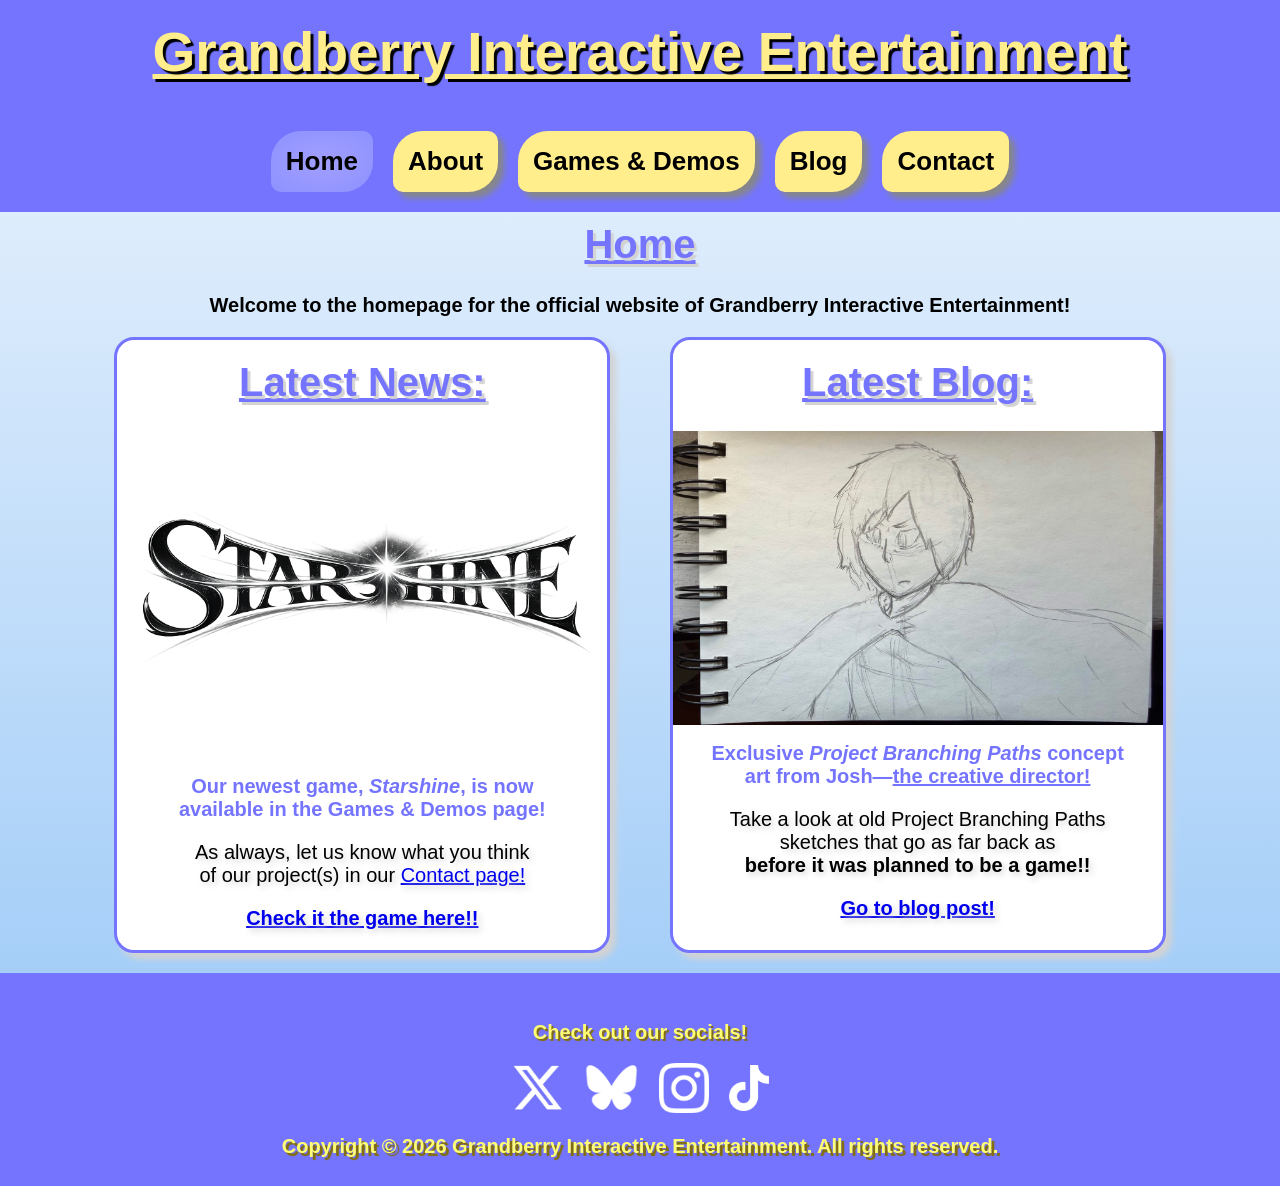
<file: index.html>
<!DOCTYPE html>
<html lang="en">
    <head>
        <meta charset="UTF-8" name="viewport" content="width=device-width, initial-scale=1.0">
        <title>Grandberry Homepage</title>
        <link rel="stylesheet" href="style.css">
    </head>
    <body>
        <header>
            <div class="header-container">
                <h1>Grandberry Interactive Entertainment</h1>
                <nav>
                    <ul>

                        <li class="selected">
                            <a href="index.html">Home</a>
                        </li>

                        <li class="button">
                            <a href="about.html">About</a>
                        </li>

                        <li class="button">
                            <a href="games.html">Games & Demos</a>
                        </li>

                        <li class="button">
                            <a href="blog.html">Blog</a>
                        </li>

                        <li class="button">
                            <a href="contact.html">Contact</a>
                        </li>

                    </ul>
                </nav>
            </div>
        </header>

        <main>
            <h1>Home</h1>
            <p><strong>Welcome to the homepage for the official website of Grandberry Interactive Entertainment!</strong></p>
        </main>

        <div id="container">

            <div class="content">
                <h1>Latest News:</h1>
                <a href="games.html#thirdgame">
                    <img src="images/starshine_logo.png" alt="Logo for our newest game: Starshine.">
                </a>

                <h2>
                    Our newest game, <em>Starshine</em>, is now <br>available in the Games & Demos page!
                </h2>

                <p>
                    As always, let us know what you think<br> of our project(s) in our <a href="contact.html">Contact page!</a>
                </p>

                <p>
                    <a href="games.html#thirdgame"><strong>Check it the game here!!</strong></a>
                </p>
            </div>


            <div class="content">
                <h1>Latest Blog:</h1>
                <a href="blog2.html">
                    <img src="images/IMG_4448.jpg" alt="Rough concept design of Bitz from Branching Paths.">
                </a>

                <h2>
                    Exclusive <strong><em>Project Branching Paths</em></strong> concept<br> art from Josh—<u>the creative director!</u>
                </h2>

                <p>
                    Take a look at old Project Branching Paths <br> 
                    sketches that go as far back as<br>
                    <strong>before it was planned to be a game!!</strong>
                </p>

                <p>
                    <a href="blog2.html"><strong>Go to blog post!</strong></a>
                </p>
            </div>    

        </div>  

        <footer class="site-footer">
            <div class="footer-inner">
                <h2>Check out our socials!</h2>
        
        
                <div class="socials">
                    <img src="images/X_logo_2023_(white).png" alt="A link to our X/Twitter account." width="53">
                    <img src="images/bluesky white.png" alt="A link to our Bluesky account." width="55" height="80">
                    <img src="images/instagram-white-icon.webp" alt="A link to our Instagram account."
                        width="50">
                    <img src="images/new-TikTok-icon-white-png-medium-size.png" alt="A link to our TikTok account." width="40">
                </div>

                <p><strong>Copyright © 2026 Grandberry Interactive Entertainment. All rights reserved.</strong></p>

            </div>
        </footer>

    </body>

</html>
</file>
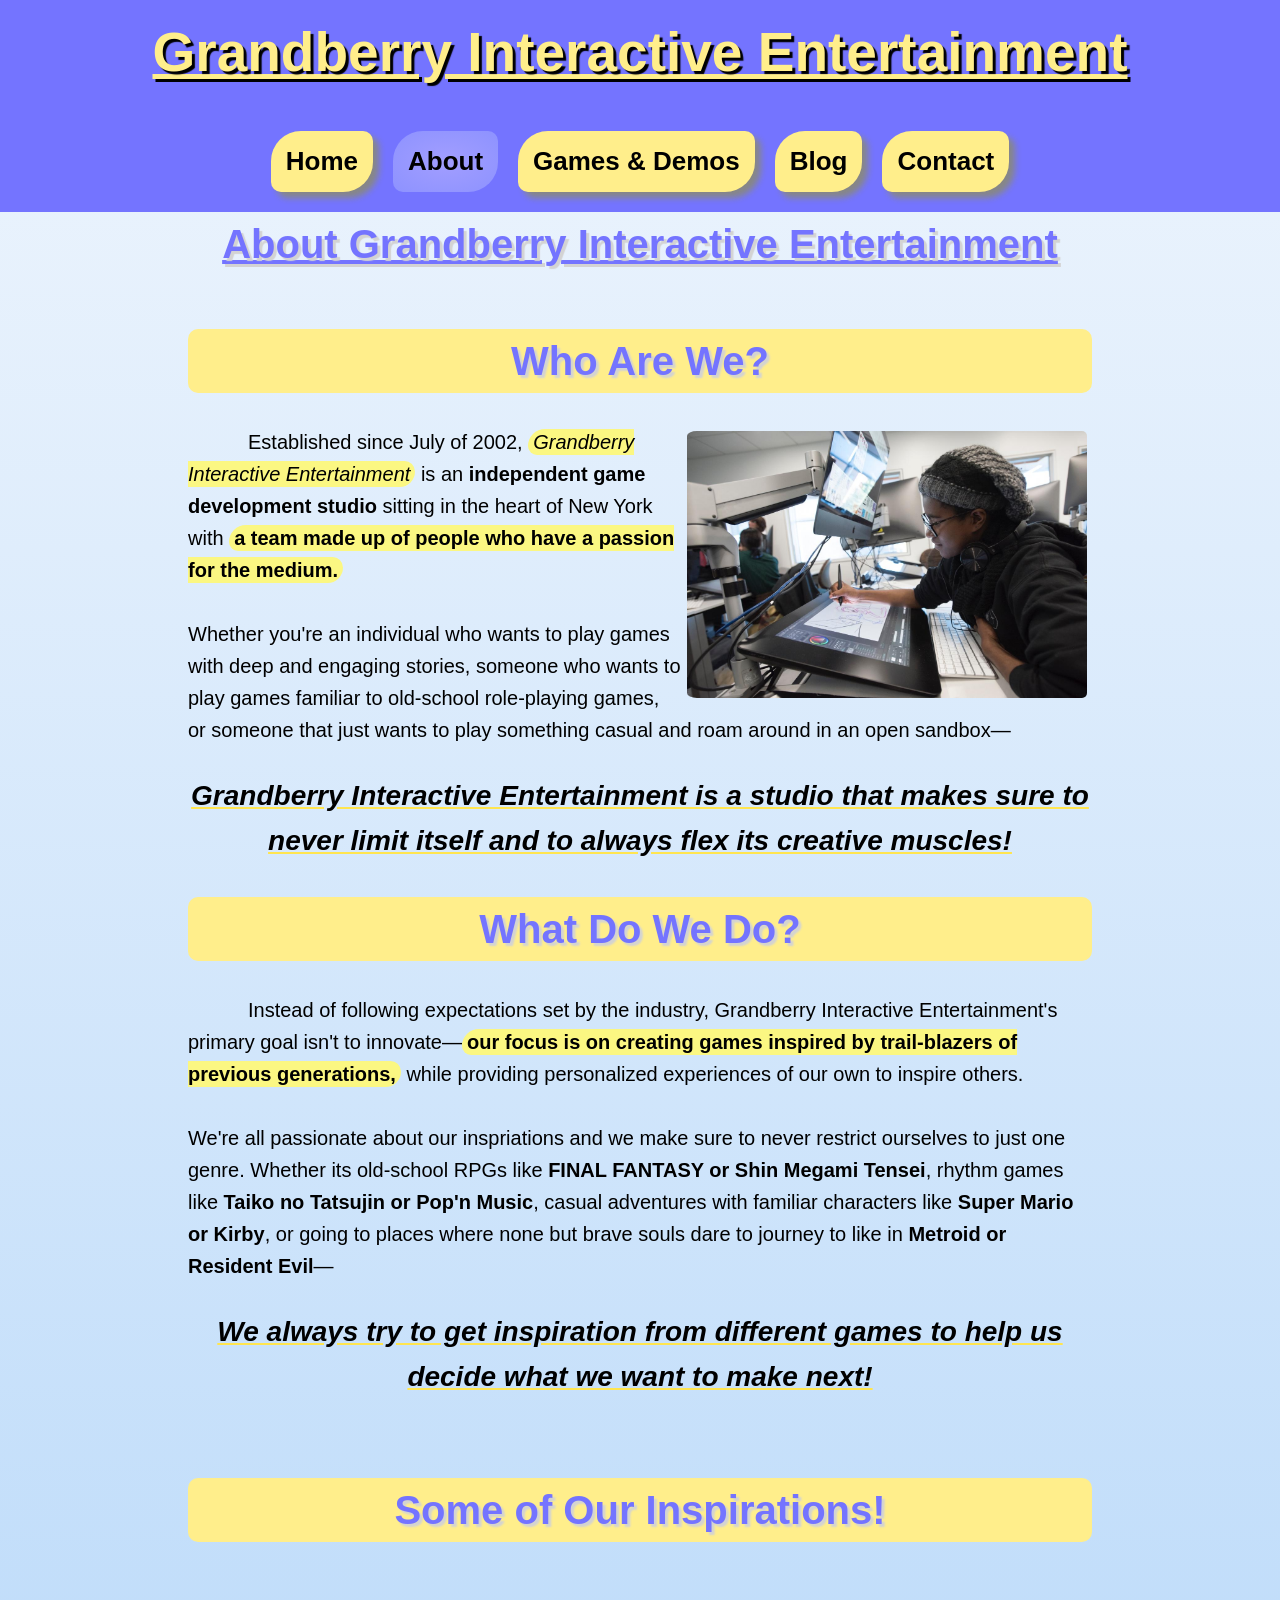
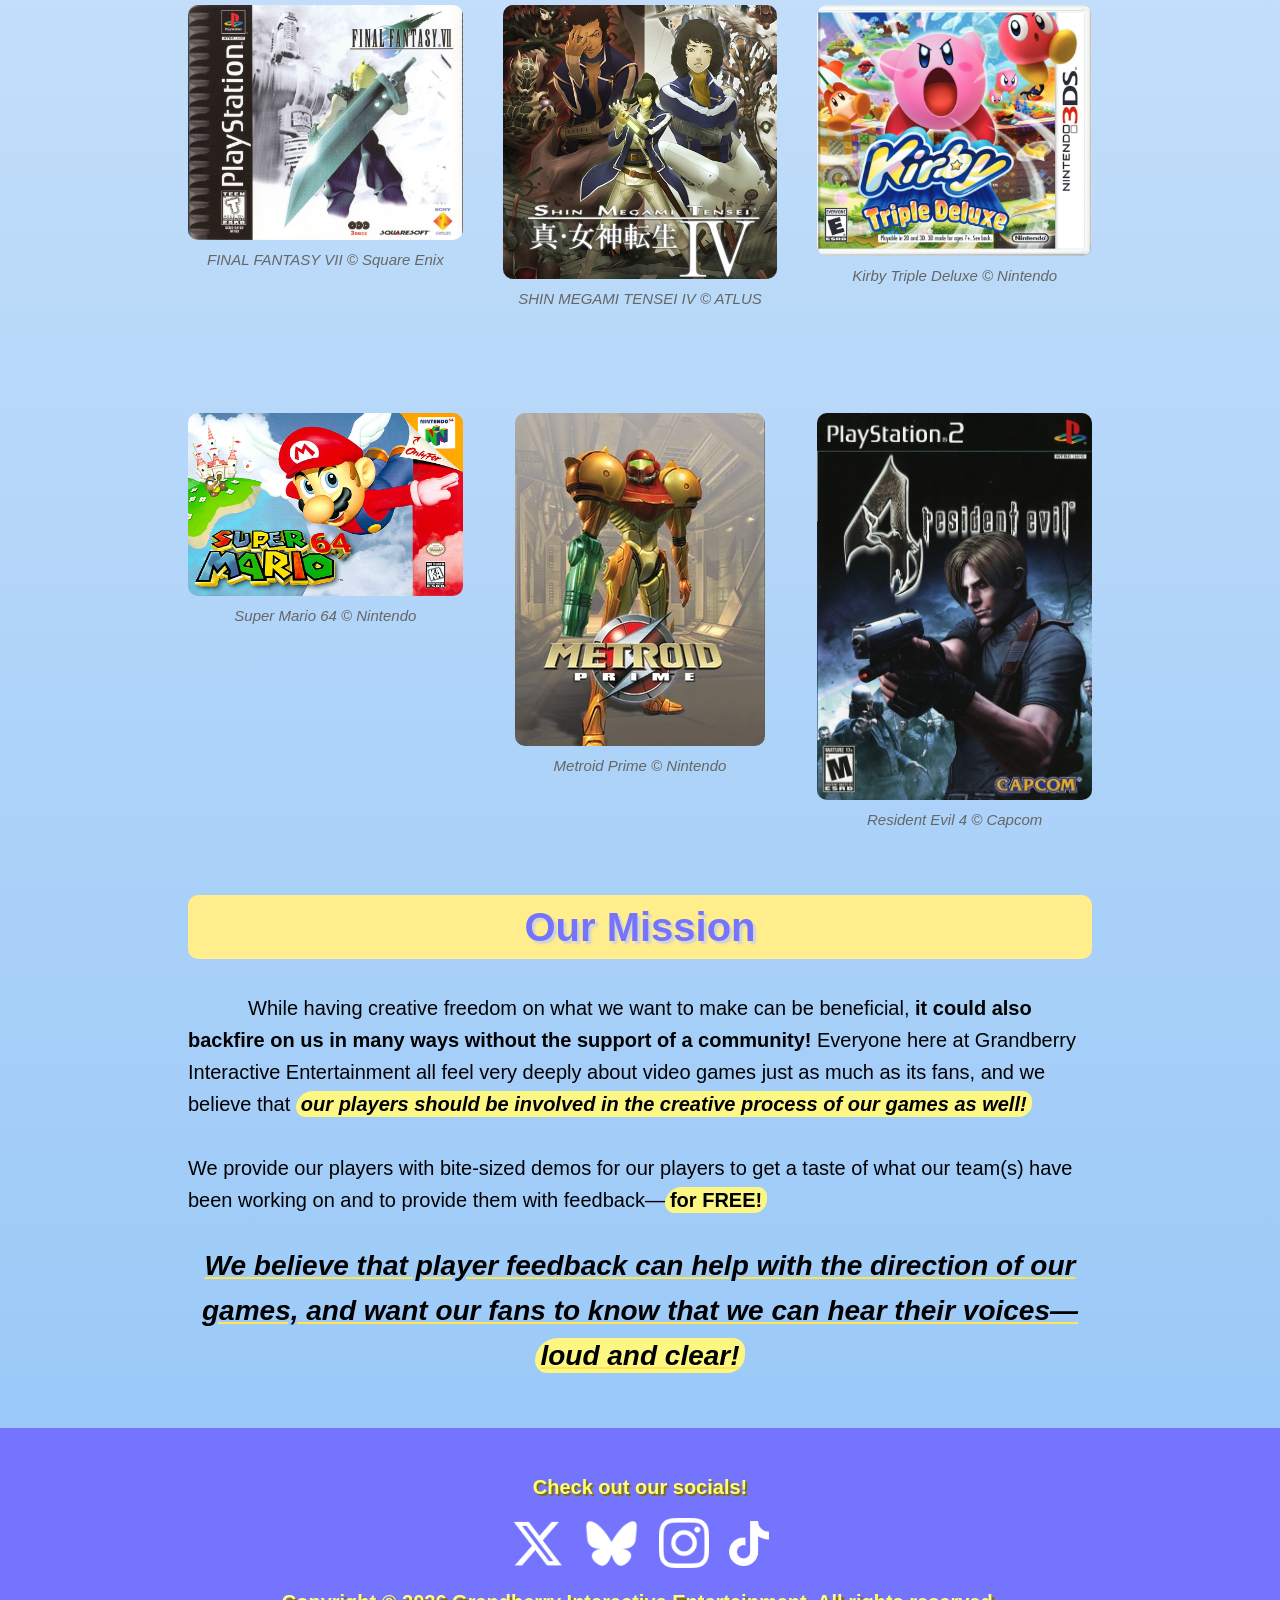
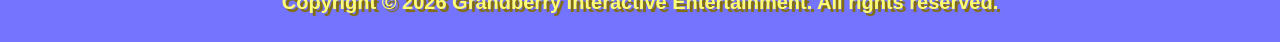
<file: about.html>
<!DOCTYPE html>
<html lang="en">
    <head>
        <meta charset="UTF-8" name="viewport" content="width=device-width, initial-scale=1.0">
        <title>About Grandberry</title>
        <link rel="stylesheet" href="style.css">
        <script src="script.js" defer></script>
    </head>

    <body>

        <header>
            <div class="header-container">

                <h1>
                    Grandberry Interactive Entertainment
                </h1>

                <nav>
                    <ul>

                        <li class="button">
                            <a href="index.html">Home</a>
                        </li>

                        <li class="selected">
                            <a href="about.html">About</a>
                        </li>

                        <li class="button">
                            <a href="games.html">Games & Demos</a>
                        </li>

                        <li class="button">
                            <a href="blog.html">Blog</a>
                        </li>

                        <li class="button">
                            <a href="contact.html">Contact</a>
                        </li>

                    </ul>
                </nav>
            </div>
        </header>

        <main>
            <h1>About Grandberry Interactive Entertainment</h1>
        </main>

        <div id="mission">
            <h2>Who Are We?</h2>

            <img src="images/RIT 1.jpg" alt="One of our artist hard at work!" class="floatright" style="width: 400px;">

            <p id="text-mission">
                Established since July of 2002, <em><mark>Grandberry Interactive Entertainment</mark></em> is an <strong>independent game development studio</strong> sitting in the heart of New York
                with <mark><strong>a team made up of people who have a passion for the medium.</strong></mark>
                <br><br> 
                Whether you're an individual who wants to play games with deep and engaging stories, 
                someone who wants to play games familiar to old-school role-playing games, or someone that just wants to play 
                something casual and roam around in an open sandbox—
            </p>
                
            <p id="last-text-mission">
                <em><strong><u style="text-decoration-color: rgb(255, 229, 79);">Grandberry Interactive Entertainment 
                    is a studio that makes sure to never limit itself and to always flex its creative muscles!</u></strong></em>
                <br>
            </p>

            <h2>What Do We Do?</h2>
            <p id="text-mission"> 
                Instead of following expectations set by the industry, Grandberry Interactive Entertainment's primary goal isn't to 
                innovate—<strong><mark>our focus is on creating games inspired by trail-blazers of previous generations,</mark></strong> while providing 
                personalized experiences of our own to inspire others.<br><br>
                
                We're all passionate about our inspriations and we make sure to never restrict ourselves to just one genre. Whether its old-school RPGs like 
                <strong>FINAL FANTASY or Shin Megami Tensei</strong>, rhythm games like <strong>Taiko no Tatsujin or Pop'n Music</strong>,
                casual adventures with familiar characters like <strong>Super Mario or Kirby</strong>, or going to places where none but brave
                souls dare to journey to like in <strong>Metroid or Resident Evil</strong>—
            </p>
                
            <p id="last-text-mission">
                <em><strong><u style="text-decoration-color: rgb(255, 229, 79);">We always try to get inspiration from different games to help us decide what we want to
                make next!</u></strong></em><br><br>
            </p>

            <h2>Some of Our Inspirations!</h2>

            <div id="mission-grid" style="display: grid;">
                <figure>
                    <img src="images/ff7 box cover.jpg" alt="Box art for the game FINAL FANTASY VII, with the main character clutching his sword while staring up at threatening tower.">  
                    <figcaption>FINAL FANTASY VII © Square Enix</figcaption>
                </figure>
                
                <figure>
                    <img src="images/shin-megami-tensei-iv-button-crop-1643705377089.jpg" alt="Box art for the game SHIN MEGAMI TENSEI IV, with the main character clutching a guanlet he wears on one hand with his other, and two characters standing behind him with backgrounds and poses symbolizing demons and angels.">
                    <figcaption style="padding-bottom: 2px;">SHIN MEGAMI TENSEI IV © ATLUS </figcaption>
                </figure>

                <figure>
                    <img src="images/KTD_Boxart_NA.jpg" alt="Box art for the game Kirby Triple Deluxe, with the main character sucking up enemies from the foreground into the back, with the background featuring different landmarks the player will visit throughout the game.">
                    <figcaption>Kirby Triple Deluxe © Nintendo</figcaption>
                </figure>

                <figure>
                    <img src="images/sm64 box cover.jpg" alt="Box art for the game Super Mario 64, with Mario wearing a cap with wings and flying way above the ground, next to him being a birds-eye view of a castle with a small enemy standing in the middle of the field.">
                    <figcaption>Super Mario 64 © Nintendo</figcaption>
                </figure>
                 
                <figure>
                    <img src="images/MetroidPrimeBoxArt.webp" alt="Box art for the game Metroid Prime, with the main character wearing a suit of armor that provides her a canon gun on her right hand for her to use, staring off with her eyesight just barely above the viewer's vision.">
                    <figcaption>Metroid Prime © Nintendo</figcaption>
                </figure>

                <figure>
                    <img src="images/4480917-resident-evil-4-playstation-2-front-cover.jpg" alt="Box art for the game Resident Evil 4, with the main character facing to the left of the viewer while holding a laser-pointed gun off into that direction as zombies surround him from behind.">
                    <figcaption>Resident Evil 4 © Capcom</figcaption>
                </figure>
                
            </div>
            

            <h2>Our Mission</h2>
            <p id="text-mission">

                While having creative freedom on what we want to make can be beneficial, <strong>it could also backfire on us in many ways without the support of a community!</strong>
                Everyone here at Grandberry Interactive Entertainment all feel very deeply about video games just as much as its 
                fans, </strong>and we believe that <mark><em><strong>our players should be involved in the creative process of our games as well!</strong></em></mark>
                <br><br>

                We provide our players with bite-sized demos for our players to get a taste of what our team(s) have been working on and to provide them with 
                feedback—<mark><strong>for FREE!</strong></mark>
            </p>

            <p id="last-text-mission">
                <em><strong><u style="text-decoration-color: rgb(255, 229, 79);">We believe that player feedback can help with the direction of our games, and want our fans to know that we can hear their 
                voices—<mark>loud and clear!</mark></u></strong></em>
            </p>

        </div>

        <footer class="site-footer">
            <div class="footer-inner">
                <h2>Check out our socials!</h2>
        
        
                <div class="socials">
                    <img src="images/X_logo_2023_(white).png" alt="A link to our X/Twitter account." width="53">
                    <img src="images/bluesky white.png" alt="A link to our Bluesky account." width="55" height="80">
                    <img src="images/instagram-white-icon.webp" alt="A link to our Instagram account."
                        width="50">
                    <img src="images/new-TikTok-icon-white-png-medium-size.png" alt="A link to our TikTok account." width="40">
                </div>

                <p><strong>Copyright © 2026 Grandberry Interactive Entertainment. All rights reserved.</strong></p>
            </div>
        </footer>

    </body>
</html>
</file>
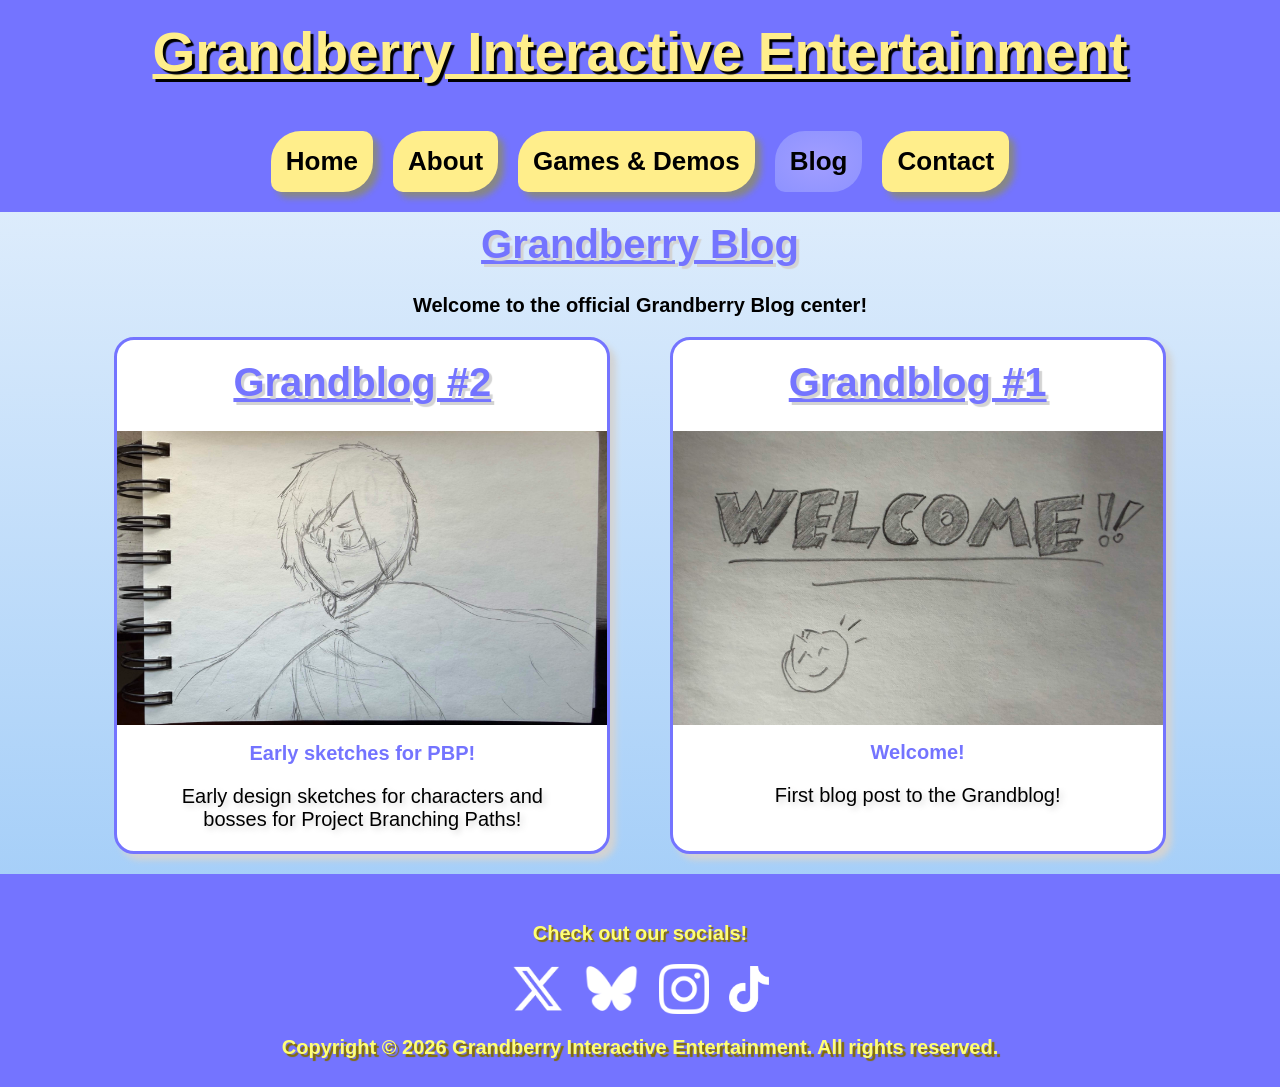
<file: blog.html>
<!DOCTYPE html>
<html lang="en">
    <head>
        <meta charset="UTF-8" name="viewport" content="width=device-width, initial-scale=1.0">
        <title>Grandblog Portal</title>
        <link rel="stylesheet" href="style.css">
    </head>

    <body>

        <header>
            <div class="header-container">
                <h1>Grandberry Interactive Entertainment</h1>
                <nav>
                    <ul>

                        <li class="button">
                            <a href="index.html">Home</a>
                        </li>

                        <li class="button">
                            <a href="about.html">About</a>
                        </li>

                        <li class="button">
                            <a href="games.html">Games & Demos</a>
                        </li>

                        <li class="selected">
                            <a href="blog.html">Blog</a>
                        </li>

                        <li class="button">
                            <a href="contact.html">Contact</a>
                        </li>

                    </ul>
                </nav>
            </div>
        </header>

        <main>
            <h1>Grandberry Blog</h1>

            <p>
                <strong>Welcome to the official Grandberry Blog center!</strong>
            </p>

        </main> 

        <div id="container">

            <div class="content">
                <h1>Grandblog #2</h1>
                <a href="blog2.html">
                    <img src="images/IMG_4448.jpg" alt="Early sketch design of Bitz from Project Branching Paths">
                </a>

                <h2>Early sketches for PBP!</h2>

                <p>
                    Early design sketches for characters and <br> bosses for Project Branching Paths!
                </p>
            </div>

            <div class="content">
                <h1>Grandblog #1</h1>
                <a href="blog1.html">
                    <img src="images/welcome_blog.jpg" alt="A large WELCOME with our mascot, Berry, sitting right below it.">
                </a>
                
                <h2>Welcome!</h2>

                <p>
                    First blog post to the Grandblog!
                </p>

            </div>

        </div>

        <footer class="site-footer">
            <div class="footer-inner">
                <h2>Check out our socials!</h2>
        
        
                <div class="socials">
                    <img src="images/X_logo_2023_(white).png" alt="A link to our X/Twitter account." width="53">
                    <img src="images/bluesky white.png" alt="A link to our Bluesky account." width="55" height="80">
                    <img src="images/instagram-white-icon.webp" alt="A link to our Instagram account."
                        width="50">
                    <img src="images/new-TikTok-icon-white-png-medium-size.png" alt="A link to our TikTok account." width="40">
                </div>

                <p><strong>Copyright © 2026 Grandberry Interactive Entertainment. All rights reserved.</strong></p>

            </div>
        </footer>

    </body>
</html>
</file>
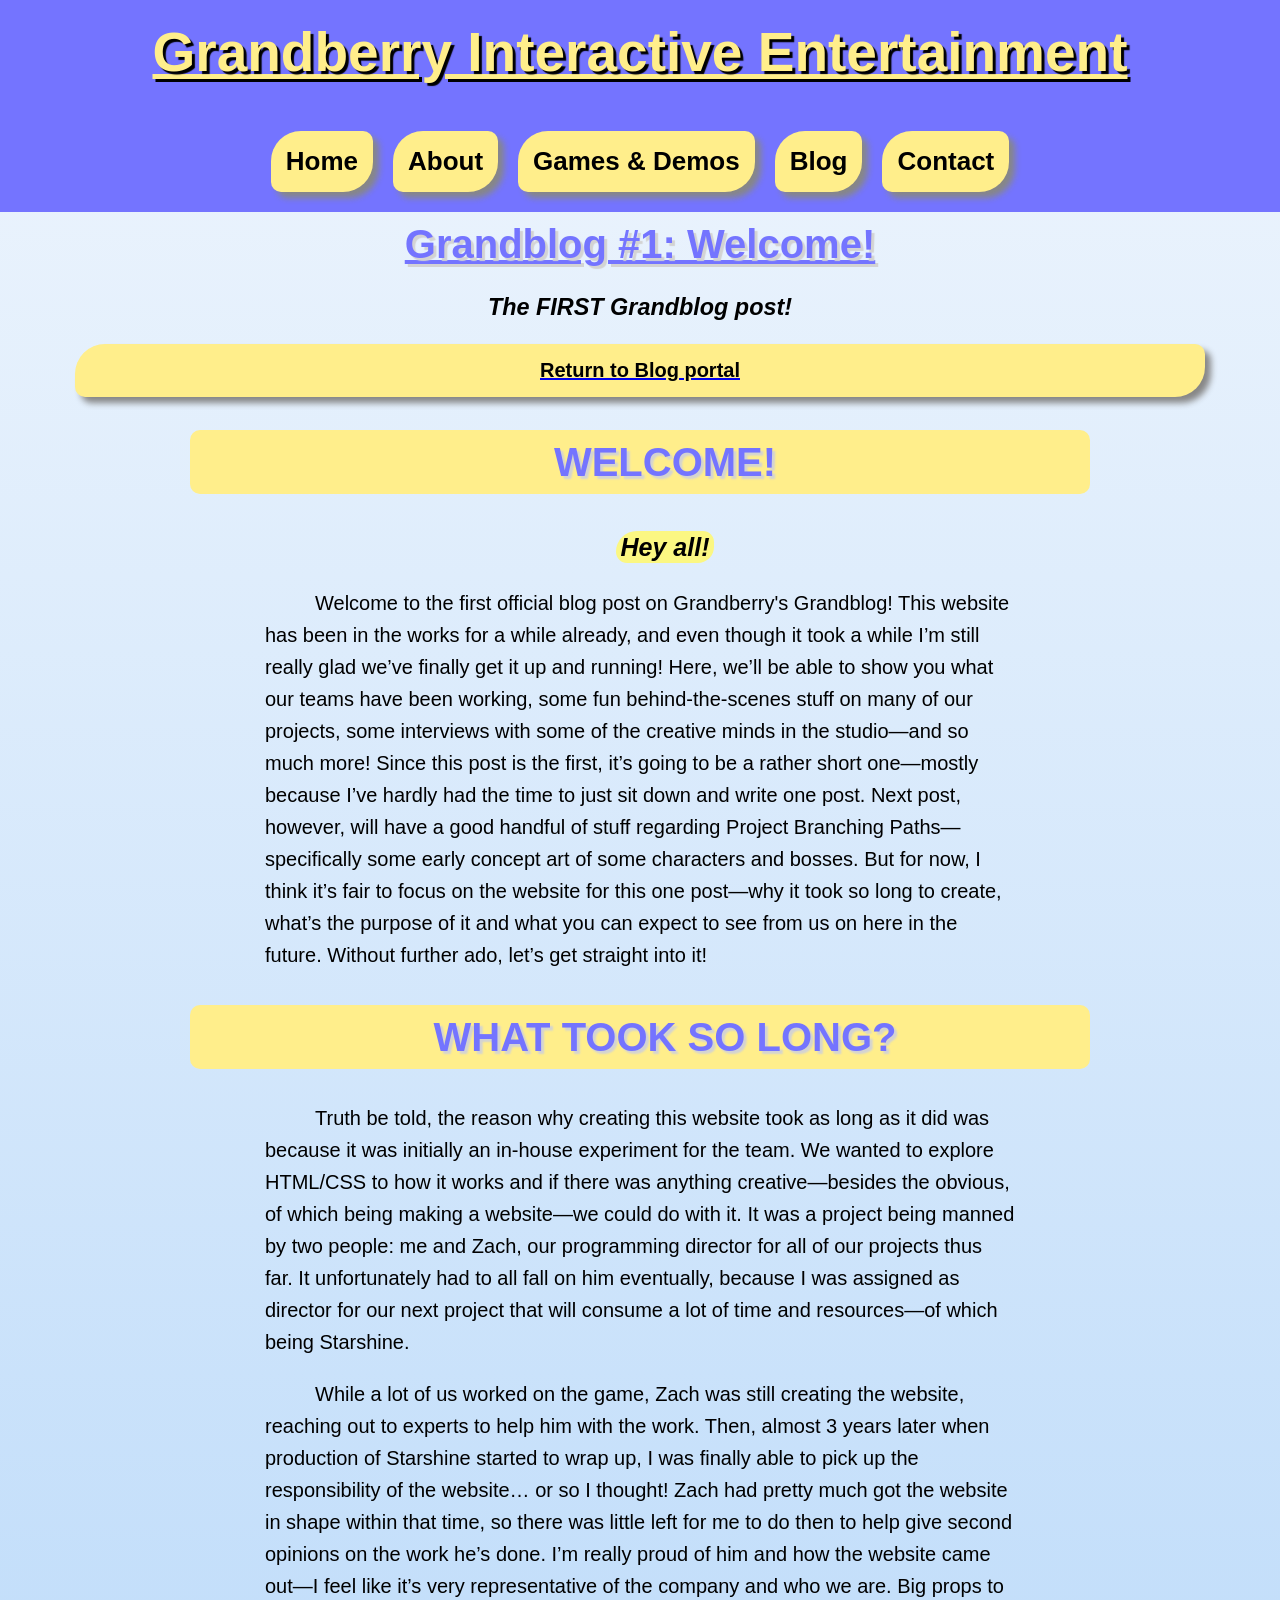
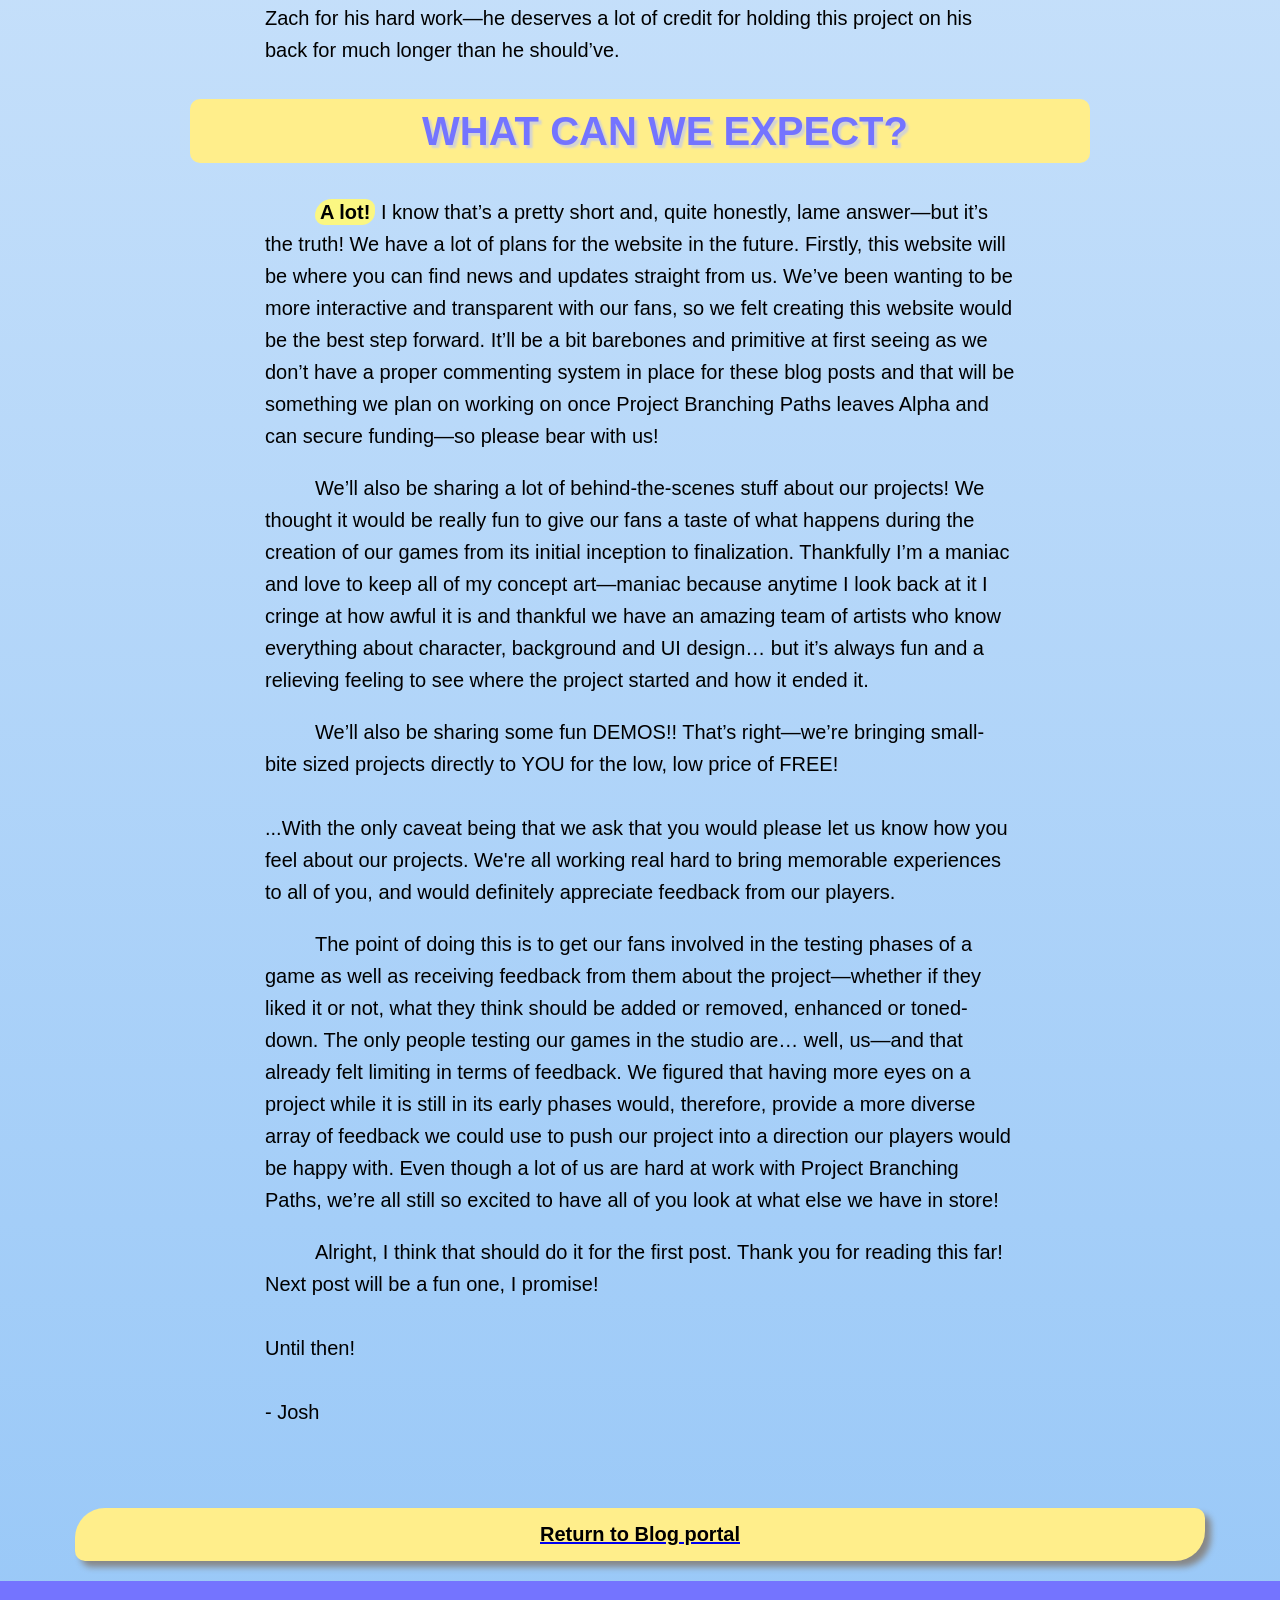
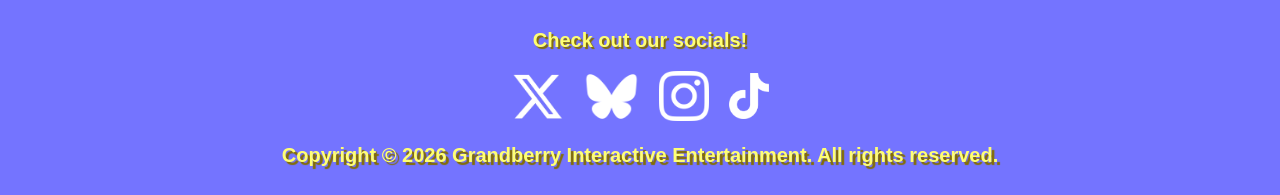
<file: blog1.html>
<!DOCTYPE html>
<html lang="en">
     <head>
        <meta charset="UTF-8" name="viewport" content="width=device-width, initial-scale=1.0">
        <title>Grandblog #1</title>
        <link rel="stylesheet" href="style.css">
    </head>

    <body>
        <header>
            <div class="header-container">
                <h1>Grandberry Interactive Entertainment</h1>
                <nav>
                    <ul>

                        <li class="button">
                            <a href="index.html">Home</a>
                        </li>

                        <li class="button">
                            <a href="about.html">About</a>
                        </li>

                        <li class="button">
                            <a href="games.html">Games & Demos</a>
                        </li>

                        <li class="button">
                            <a href="blog.html">Blog</a>
                        </li>

                        <li class="button">
                            <a href="contact.html">Contact</a>
                        </li>

                    </ul>
                </nav>
            </div>
        </header>

        <main>
            <h1>Grandblog #1: Welcome!</h1>
            <h3><strong><em>The FIRST Grandblog post!</em></strong></h3>
            <a href="blog.html">
                <p id="blog-portal">Return to Blog portal</p>
            </a>
        </main>

        <article id="blogpost">
            <h2>WELCOME!</h2>
            <p style="text-align: center; font-size: 25px;">
                <mark><strong><em>Hey all!</em></strong></mark>
            </p>

            <p>
                Welcome to the first official blog post on Grandberry's Grandblog! This website has been in the works for a while already, 
                and even though it took a while I’m still really glad we’ve finally get it up and running! Here, we’ll be able to show you what our 
                teams have been working, some fun behind-the-scenes stuff on many of our projects, some interviews with some of the creative minds 
                in the studio—and so much more! Since this post is the first, it’s going to be a rather short one—mostly because I’ve hardly had the 
                time to just sit down and write one post. Next post, however, will have a good handful of stuff regarding Project Branching 
                Paths—specifically some early concept art of some characters and bosses. But for now, I think it’s fair to focus on the website for 
                this one post—why it took so long to create, what’s the purpose of it and what you can expect to see from us on here in the future. 
                Without further ado, let’s get straight into it!
            </p>

            <h2>WHAT TOOK SO LONG?</h2>
            <p>
                Truth be told, the reason why creating this website took as long as it did was because it was initially an in-house experiment 
                for the team. We wanted to explore HTML/CSS to how it works and if there was anything creative—besides the obvious, of which 
                being making a website—we could do with it. It was a project being manned by two people: me and Zach, our programming director 
                for all of our projects thus far. It unfortunately had to all fall on him eventually, because I was assigned as director for our
                 next project that will consume a lot of time and resources—of which being Starshine. 
            </p>
            
            <p>
                While a lot of us worked on the game, Zach was still creating the website, reaching out to experts to help him with the work. 
                Then, almost 3 years later when production of Starshine started to wrap up, I was finally able to pick up the responsibility of 
                the website… or so I thought! Zach had pretty much got the website in shape within that time, so there was little left for me 
                to do then to help give second opinions on the work he’s done. I’m really proud of him and how the website came out—I feel like 
                it’s very representative of the company and who we are. Big props to Zach for his hard work—he deserves a lot of credit for 
                holding this project on his back for much longer than he should’ve. 
            </p>

            <h2>WHAT CAN WE EXPECT?</h2>

            <p>
                <mark><strong><em></em>A lot!</strong></mark> I know that’s a pretty short and, quite honestly, lame answer—but it’s the truth! 
                We have a lot of plans for the website in the future. Firstly, this website will be where you can find news and updates straight 
                from us. We’ve been wanting to be more interactive and transparent with our fans, so we felt creating this website would be the 
                best step forward. It’ll be a bit barebones and primitive at first seeing as we don’t have a proper commenting system in place 
                for these blog posts and that will be something we plan on working on once Project Branching Paths leaves Alpha and can secure 
                funding—so please bear with us! 
            </p>

            <p>
                We’ll also be sharing a lot of behind-the-scenes stuff about our projects! We thought it would be really fun to give our fans a 
                taste of what happens during the creation of our games from its initial inception to finalization. Thankfully I’m a maniac and 
                love to keep all of my concept art—maniac because anytime I look back at it I cringe at how awful it is and thankful we have an
                 amazing team of artists who know everything about character, background and UI design… but it’s always fun and a relieving 
                 feeling to see where the project started and how it ended it.
            </p>

            <p>
                We’ll also be sharing some fun DEMOS!! That’s right—we’re bringing small-bite sized projects directly to YOU for the low, 
                low price of FREE!
                <br><br>
                ...With the only caveat being that we ask that you would please let us know how you feel about our projects. We're all working
                real hard to bring memorable experiences to all of you, and would definitely appreciate feedback from our players.
            </p>

            <p>
                The point of doing this is to get our fans involved in the testing phases of a game as well as receiving feedback from them 
                about the project—whether if they liked it or not, what they think should be added or removed, enhanced or toned-down. The only 
                people testing our games in the studio are… well, us—and that already felt limiting in terms of feedback. We figured that having
                 more eyes on a project while it is still in its early phases would, therefore, provide a more diverse array of feedback we 
                 could use to push our project into a direction our players would be happy with. Even though a lot of us are hard at work with 
                 Project Branching Paths, we’re all still so excited to have all of you look at what else we have in store! 
            </p>

            <p>
                Alright, I think that should do it for the first post. Thank you for reading this far! Next post will be a fun one, I promise!
                <br><br>
                Until then!
                <br><br>
                - Josh
            </p>

        </article>

        <a href="blog.html">
            <p id="blog-portal">Return to Blog portal</p>
        </a>


        <footer class="site-footer">
            <div class="footer-inner">
                <h2>Check out our socials!</h2>
        
        
                <div class="socials">
                    <img src="images/X_logo_2023_(white).png" alt="A link to our X/Twitter account." width="53">
                    <img src="images/bluesky white.png" alt="A link to our Bluesky account." width="55" height="80">
                    <img src="images/instagram-white-icon.webp" alt="A link to our Instagram account."
                        width="50">
                    <img src="images/new-TikTok-icon-white-png-medium-size.png" alt="A link to our TikTok account." width="40">
                </div>

                <p><strong>Copyright © 2026 Grandberry Interactive Entertainment. All rights reserved.</strong></p>

            </div>
        </footer>
    </body>

</html>
</file>
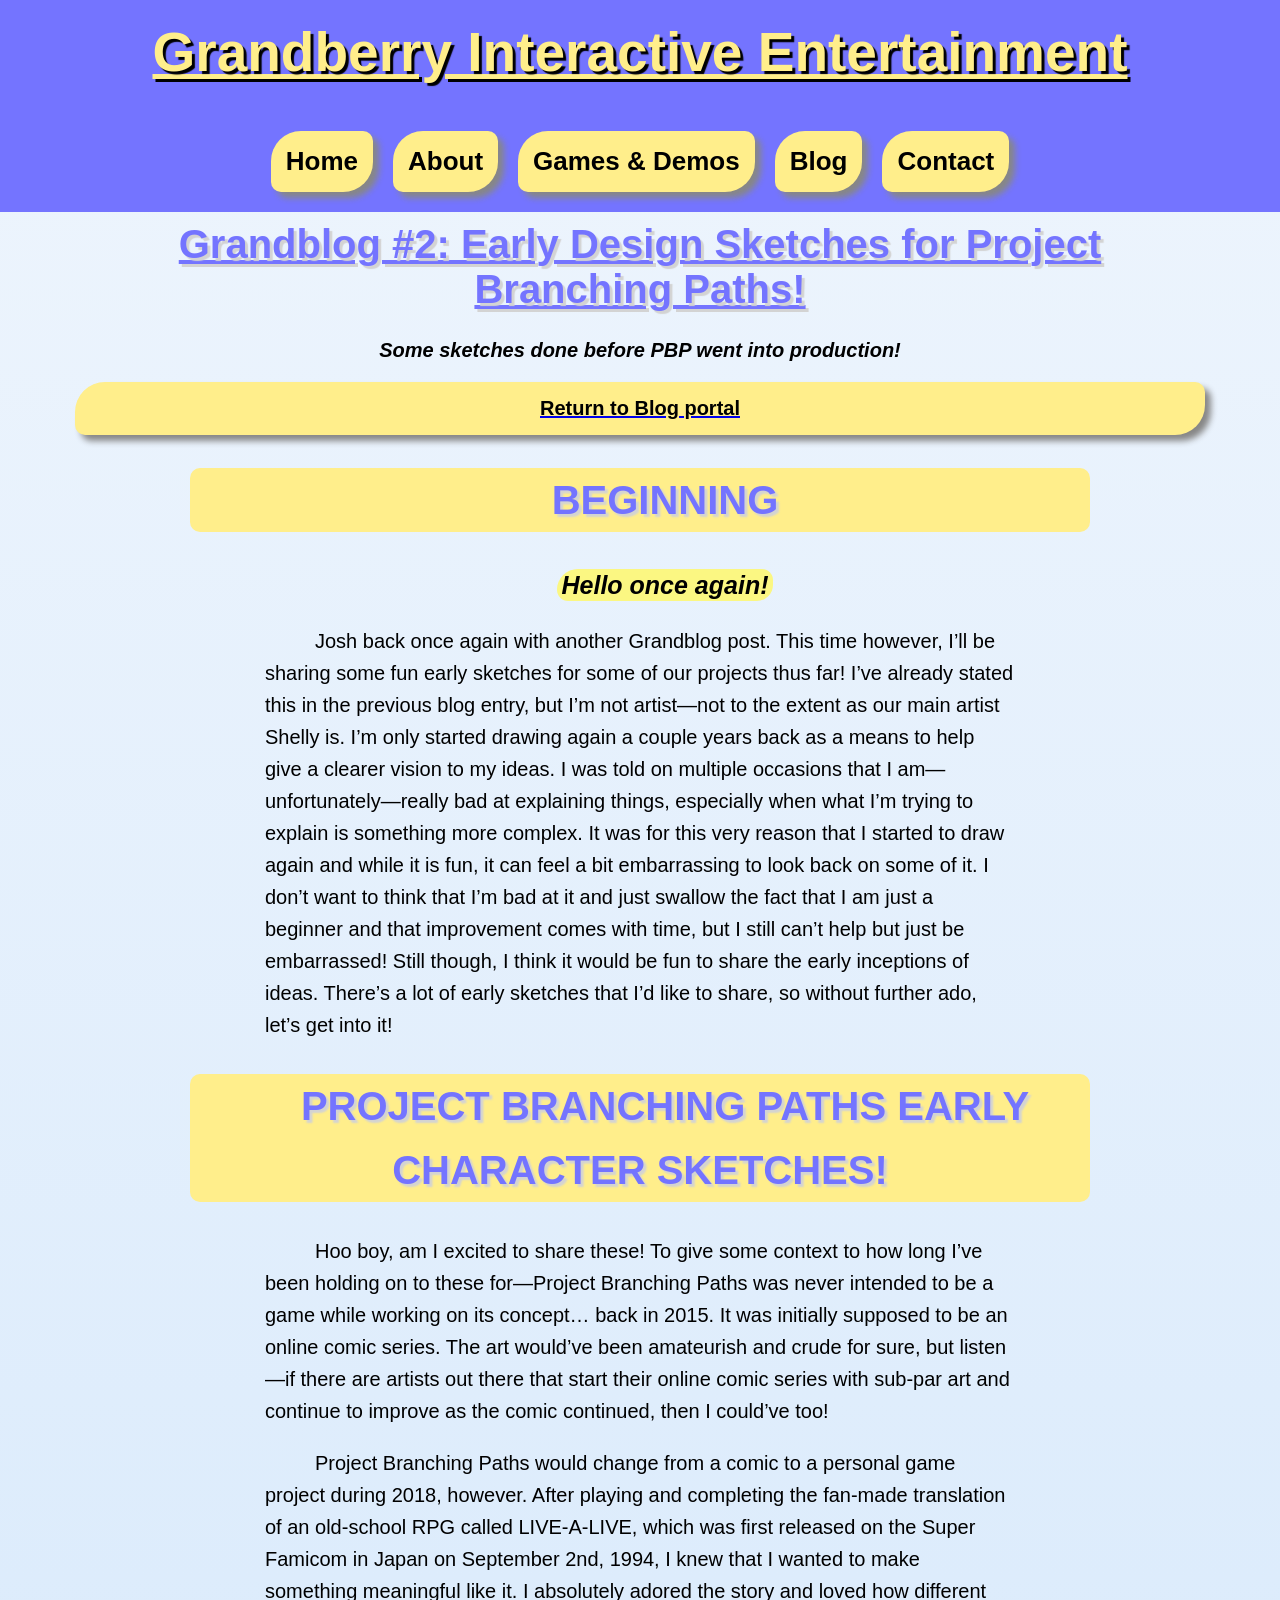
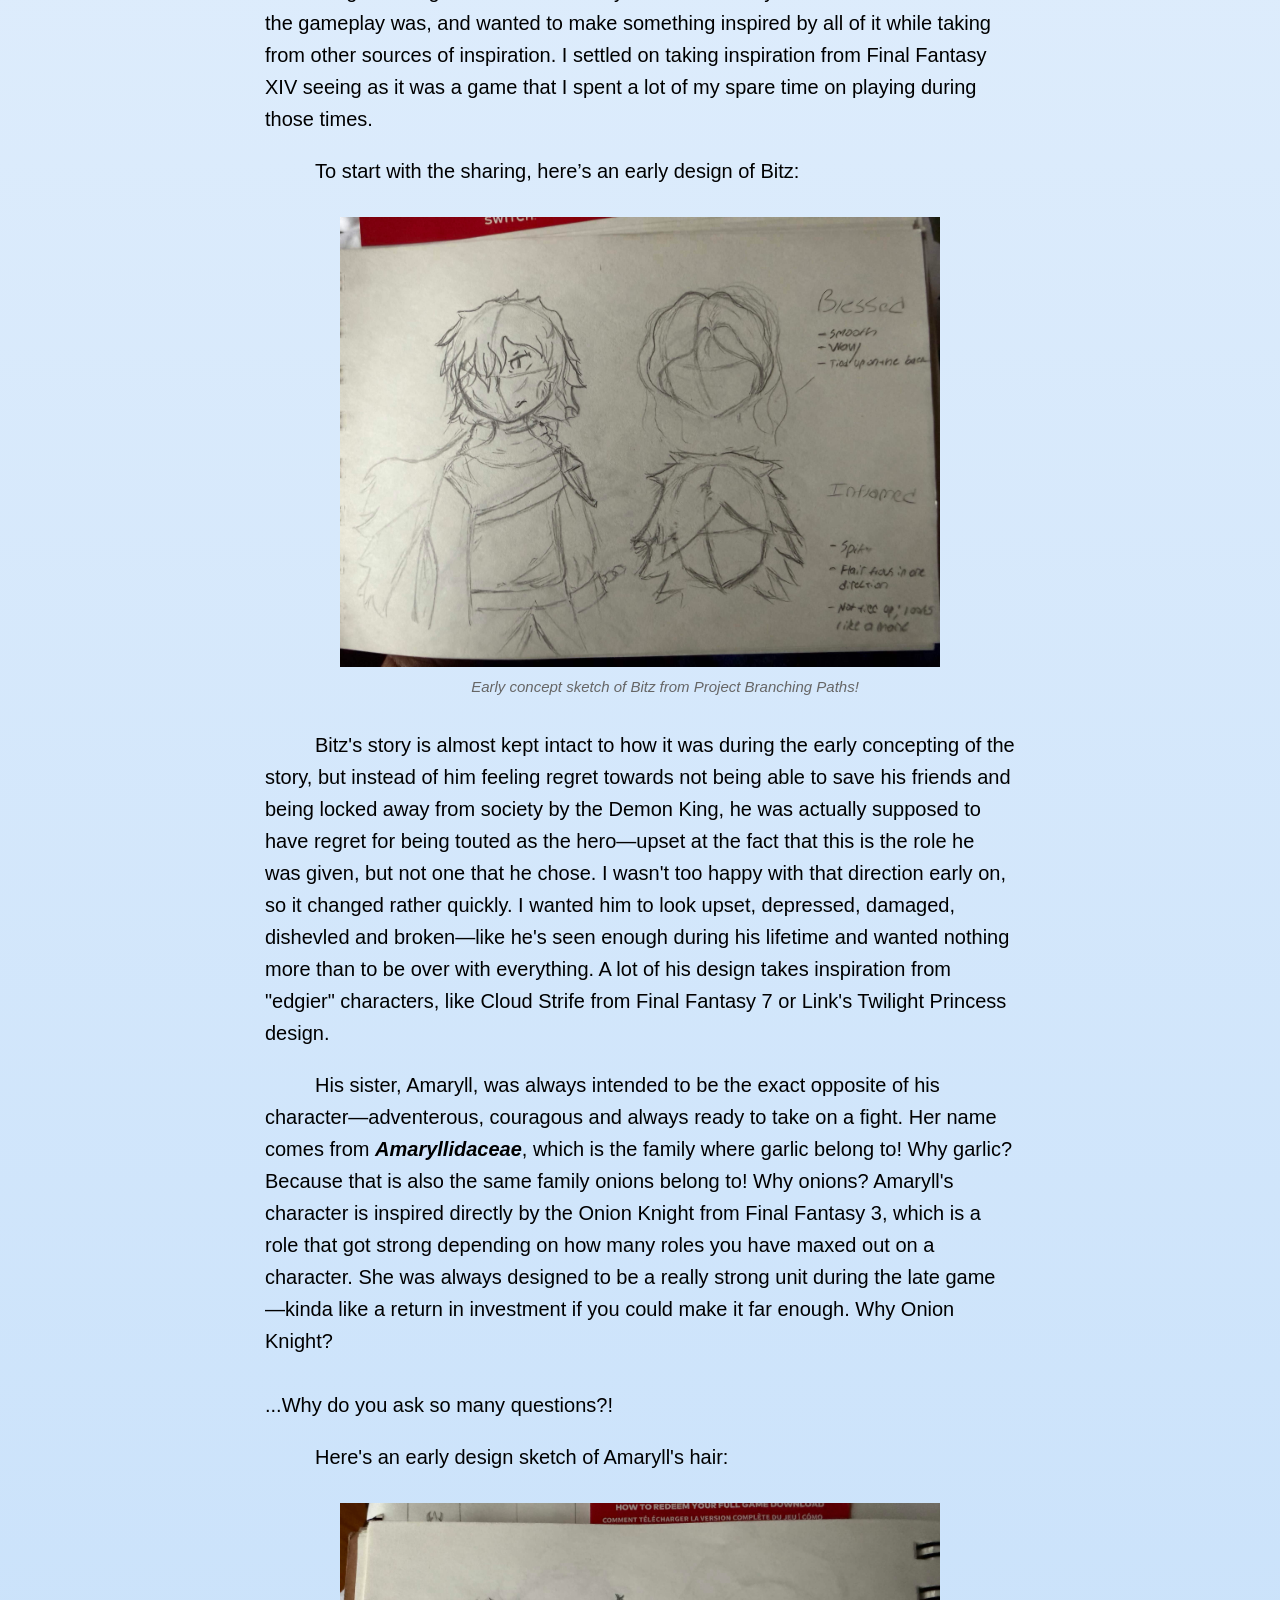
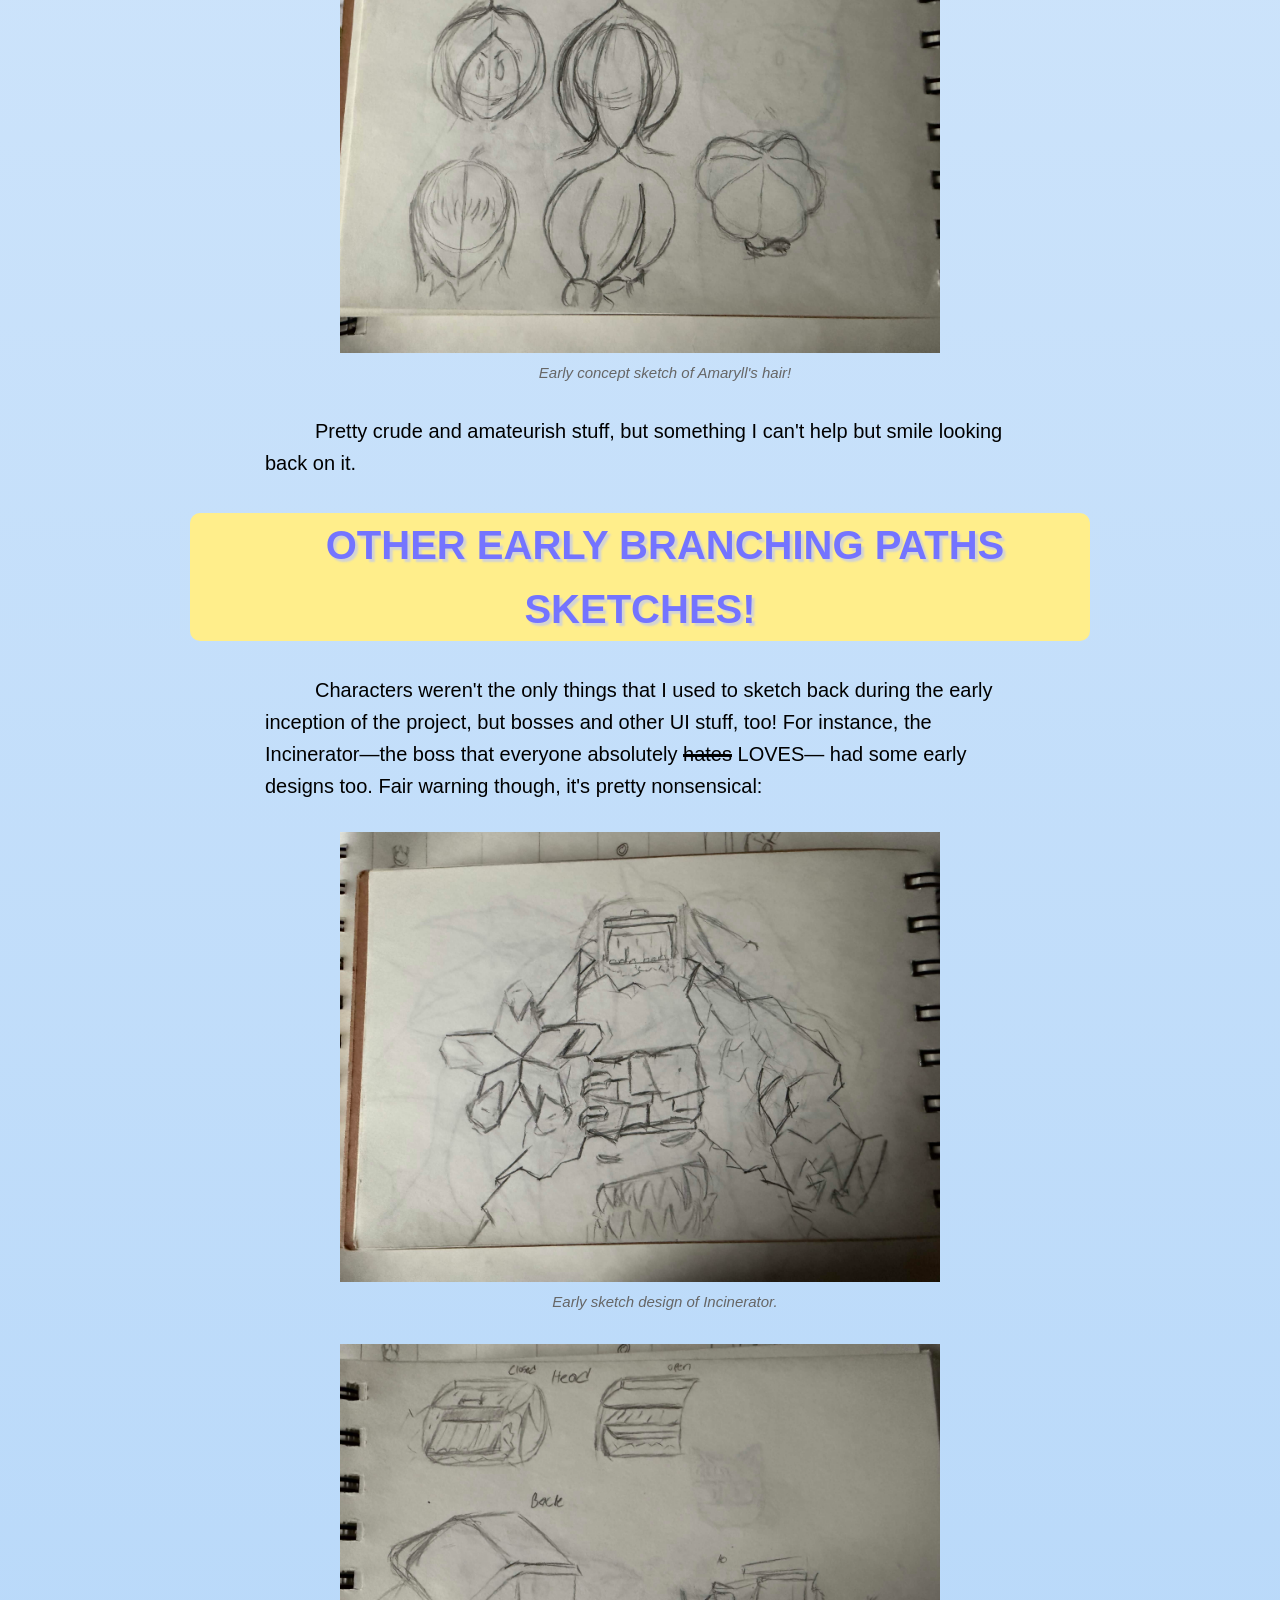
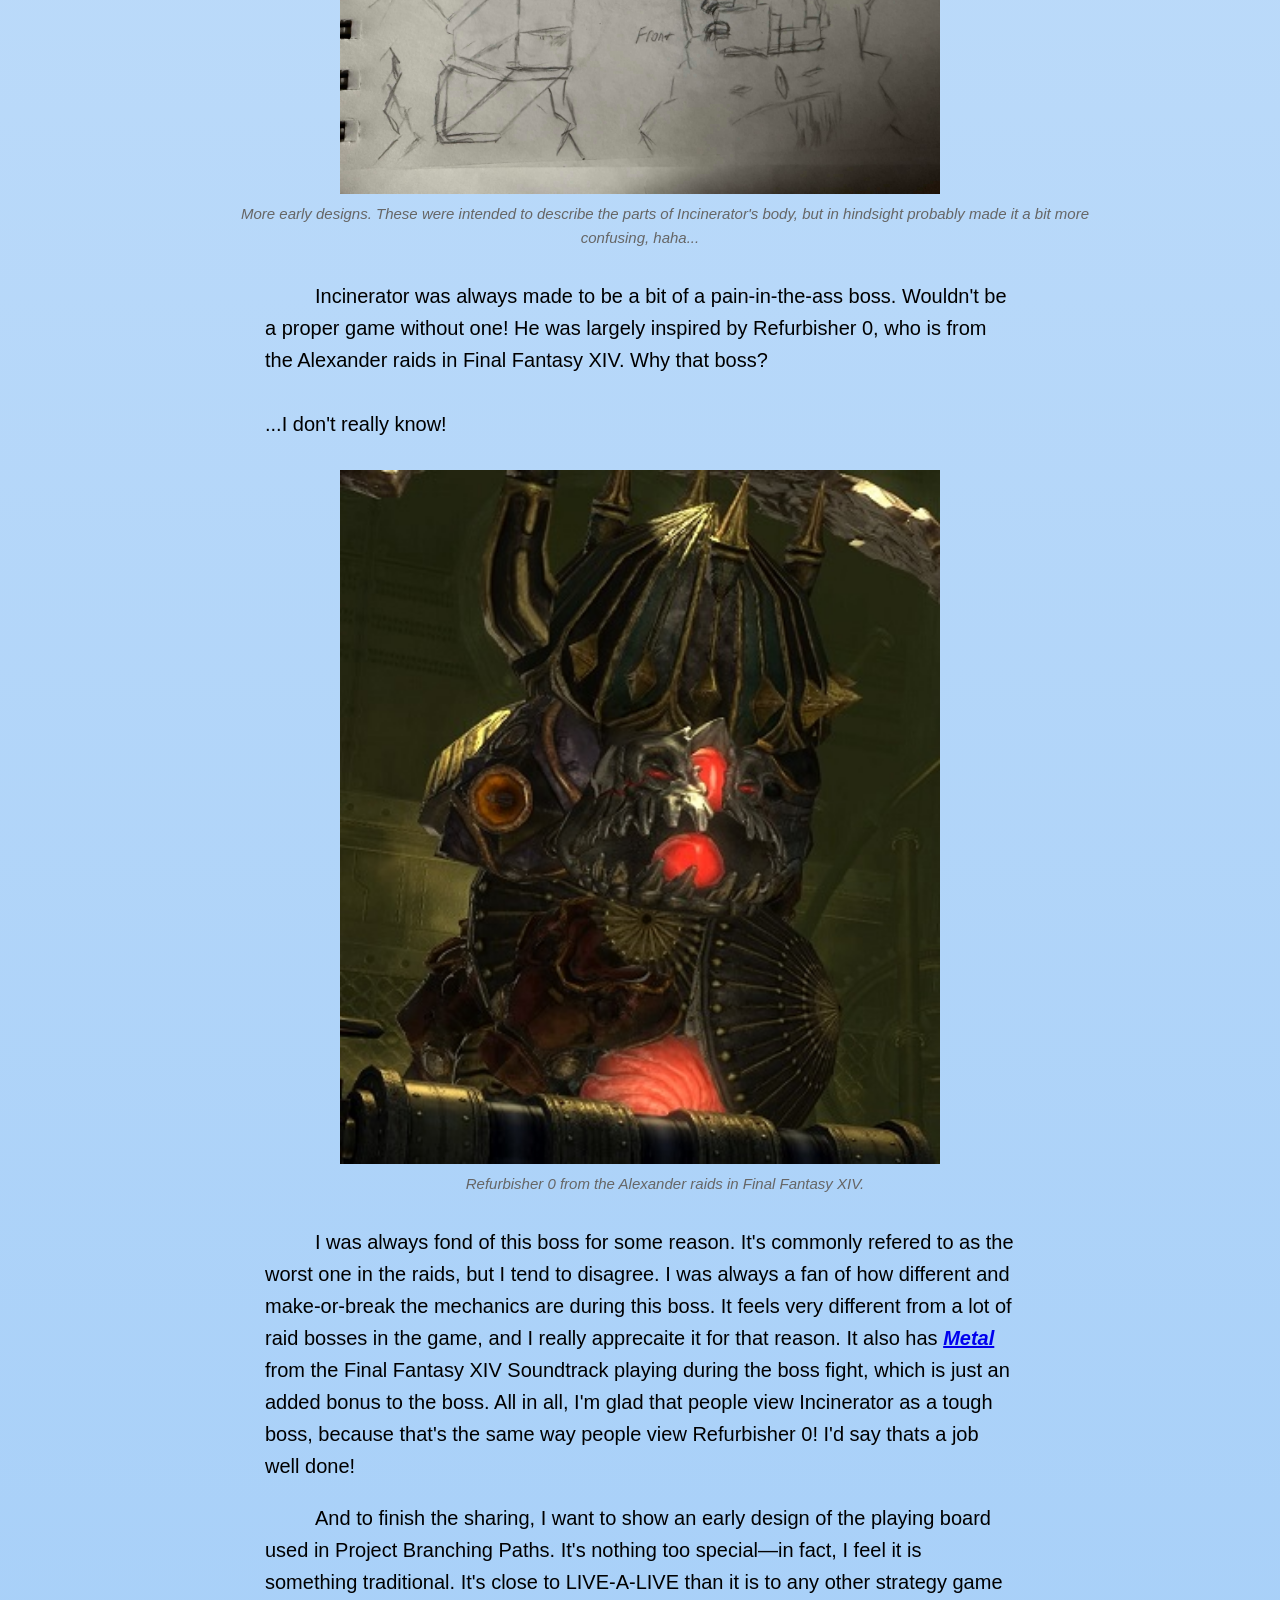
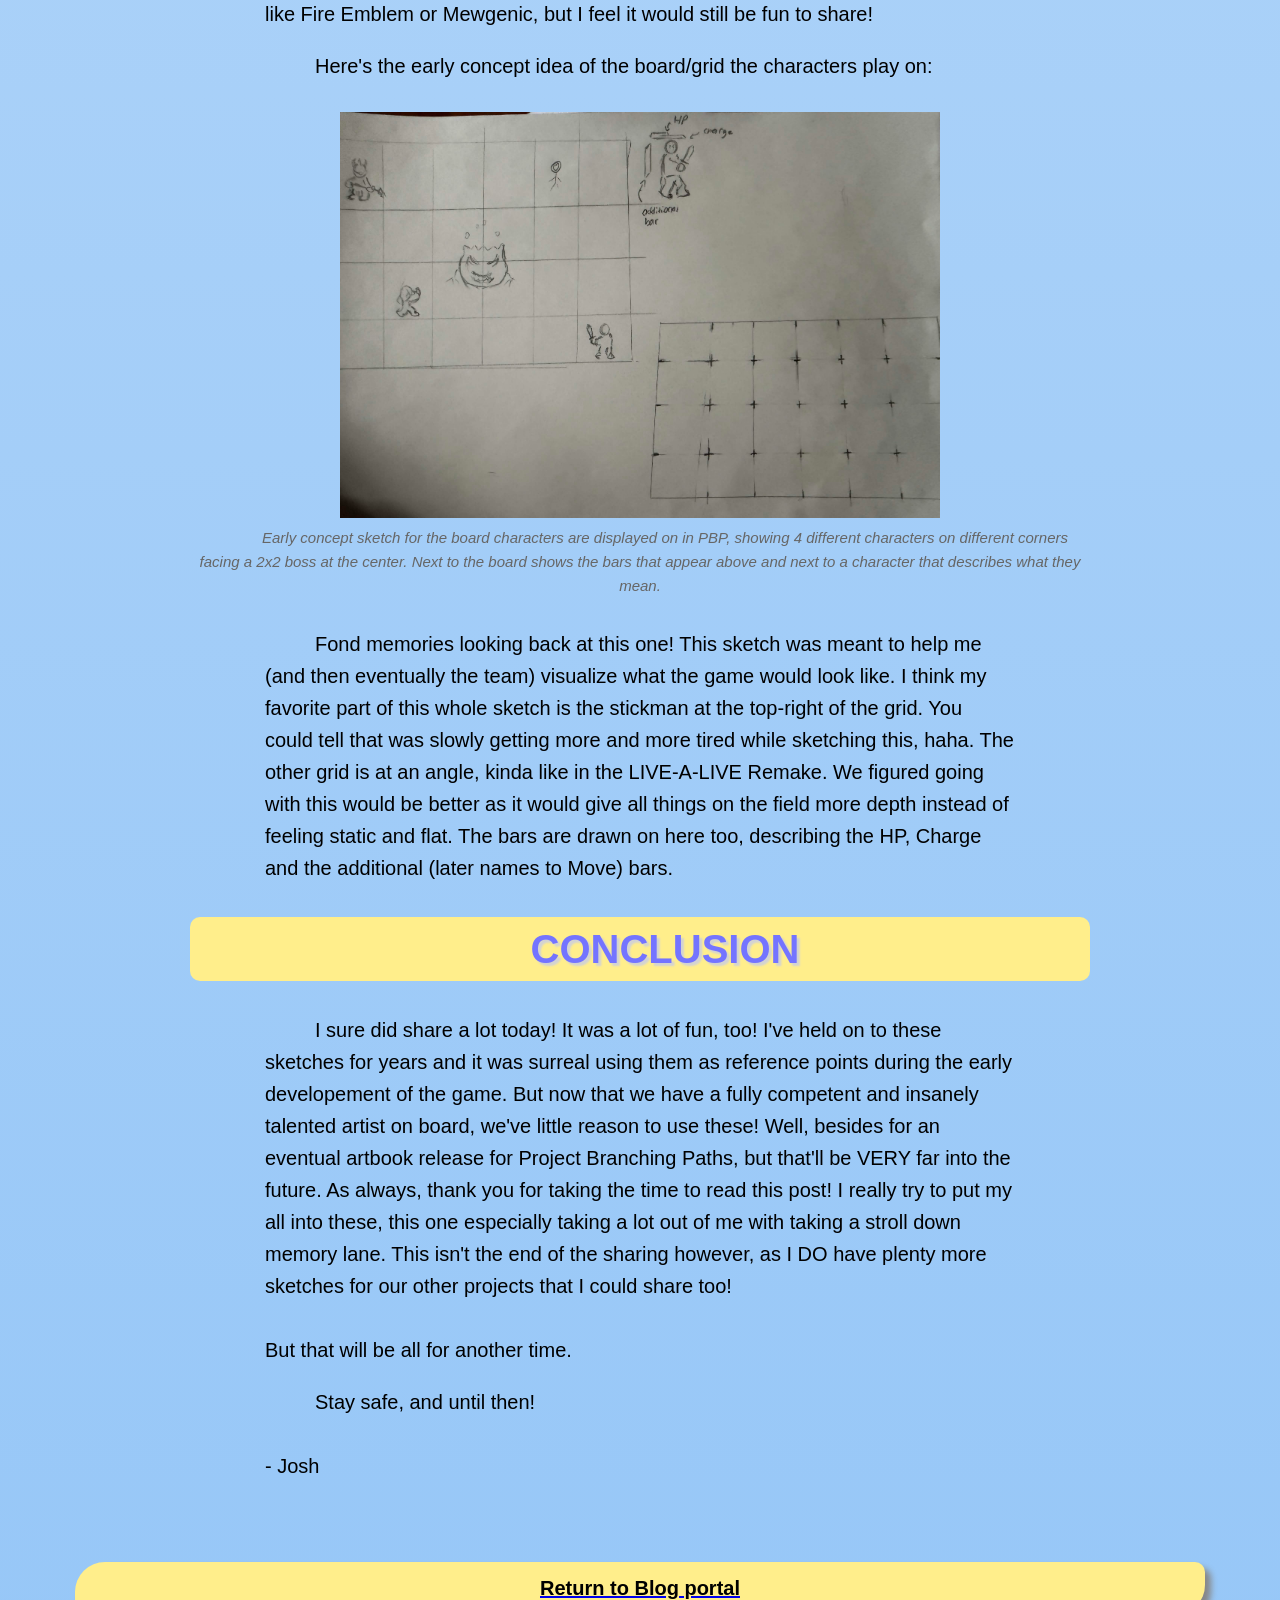
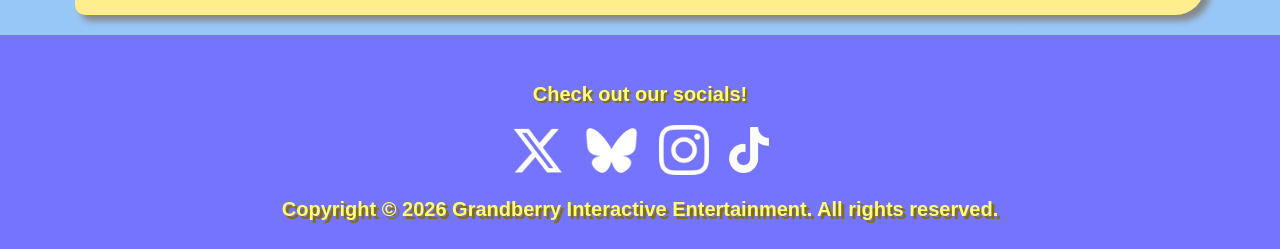
<file: blog2.html>
<!DOCTYPE html>
<html lang="en">
     <head>
        <meta charset="UTF-8" name="viewport" content="width=device-width, initial-scale=1.0">
        <title>Grandblog #2</title>
        <link rel="stylesheet" href="style.css">
        <script src="script.js" defer></script>
    </head>

    <body>
        <header>
            <div class="header-container">
                <h1>Grandberry Interactive Entertainment</h1>
                <nav>
                    <ul>

                        <li class="button">
                            <a href="index.html">Home</a>
                        </li>

                        <li class="button">
                            <a href="about.html">About</a>
                        </li>

                        <li class="button">
                            <a href="games.html">Games & Demos</a>
                        </li>

                        <li class="button">
                            <a href="blog.html">Blog</a>
                        </li>

                        <li class="button">
                            <a href="contact.html">Contact</a>
                        </li>

                    </ul>
                </nav>
            </div>
        </header>

        <main>
            <h1>
                Grandblog #2: Early Design Sketches for Project Branching Paths!
            </h1>

            <p><strong><em>Some sketches done before PBP went into production!</em></strong></p>

            <a href="blog.html">
                <p id="blog-portal">Return to Blog portal</p>
            </a>
        </main>

        <article id="blogpost">
            <h2>BEGINNING</h2>
            <p style="text-align: center; font-size: 25px;">
                <mark><strong><em>Hello once again!</em></strong></mark>
            </p>

            <p>
                Josh back once again with another Grandblog post. This time however, I’ll be sharing some fun early sketches for some of our 
                projects thus far! I’ve already stated this in the previous blog entry, but I’m not artist—not to the extent as our main artist 
                Shelly is. I’m only started drawing again a couple years back as a means to help give a clearer vision to my ideas. I was told 
                on multiple occasions that I am—unfortunately—really bad at explaining things, especially when what I’m trying to explain is 
                something more complex. It was for this very reason that I started to draw again and while it is fun, it can feel a bit 
                embarrassing to look back on some of it. I don’t want to think that I’m bad at it and just swallow the fact that I am just a 
                beginner and that improvement comes with time, but I still can’t help but just be embarrassed! Still though, I think it would 
                be fun to share the early inceptions of ideas. There’s a lot of early sketches that I’d like to share, so without further ado, 
                let’s get into it!
            </p>

            <h2>PROJECT BRANCHING PATHS EARLY CHARACTER SKETCHES!</h2>
            <p>
                Hoo boy, am I excited to share these! To give some context to how long I’ve been holding on to these for—Project Branching Paths 
                was never intended to be a game while working on its concept… back in 2015. It was initially supposed to be an online comic 
                series. The art would’ve been amateurish and crude for sure, but listen—if there are artists out there that start their online 
                comic series with sub-par art and continue to improve as the comic continued, then I could’ve too! 
            </p>
            
            <p>
                Project Branching Paths would change from a comic to a personal game project during 2018, however. After playing and completing 
                the fan-made translation of an old-school RPG called LIVE-A-LIVE, which was first released on the Super Famicom in Japan on 
                September 2nd, 1994, I knew that I wanted to make something meaningful like it. I absolutely adored the story and loved how 
                different the gameplay was, and wanted to make something inspired by all of it while taking from other sources of inspiration.
                 I settled on taking inspiration from Final Fantasy XIV seeing as it was a game that I spent a lot of my spare time on playing 
                 during those times.
            </p>

            <p>
                To start with the sharing, here’s an early design of Bitz:
            </p>

            <figure>
                <img src="images/bitz_early_sketch.jpg" alt="Early concept sketch of Bitz" class="clickable">
                <figcaption>Early concept sketch of Bitz from Project Branching Paths!</figcaption>
            </figure>

            <p>
                Bitz's story is almost kept intact to how it was during the early concepting of the story, but instead of him feeling regret
                towards not being able to save his friends and being locked away from society by the Demon King, he was actually supposed to
                have regret for being touted as the hero—upset at the fact that this is the role he was given, but not one that he chose. I
                wasn't too happy with that direction early on, so it changed rather quickly. I wanted him to look upset, depressed, damaged, 
                dishevled and broken—like he's seen enough during his lifetime and wanted nothing more than to be over with everything. A lot of
                his design takes inspiration from "edgier" characters, like Cloud Strife from Final Fantasy 7 or Link's Twilight Princess design. 
            </p>

            <p>
                His sister, Amaryll, was always intended to be the exact opposite of his character—adventerous, couragous and always ready to take on
                a fight. Her name comes from <i><strong>Amaryllidaceae</strong></i>, which is the family where garlic belong to! Why garlic? Because that is 
                also the same family onions belong to! Why onions? Amaryll's character is inspired directly by the Onion Knight from Final Fantasy 3, which is a role that got strong depending on 
                how many roles you have maxed out on a character. She was always designed to be a really strong unit during the late game—kinda like
                a return in investment if you could make it far enough. Why Onion Knight? <br><br>...Why do you ask so many questions?!
            </p>

            <p>
                Here's an early design sketch of Amaryll's hair:
            </p>

            <figure>
                <img src="images/amaryll_early_sketch.jpg" alt="Early concept sketch of Amaryll's hair" class="clickable">
                <figcaption>Early concept sketch of Amaryll's hair!</figcaption>
            </figure>

            <p>
                Pretty crude and amateurish stuff, but something I can't help but smile looking back on it. 
            </p>

            <h2>OTHER EARLY BRANCHING PATHS SKETCHES!</h2>

            <p>
                Characters weren't the only things that I used to sketch back during the early inception of the project, but bosses and other
                UI stuff, too! For instance, the Incinerator—the boss that everyone absolutely <s style="text-decoration-thickness: 3px;">hates</s> LOVES—
                had some early designs too. Fair warning though, it's pretty nonsensical:
            </p>

            <figure>
                <img src="images/incinerator_early_sketch.jpg" alt="Early sketch design of Incinerator." class="clickable">
                <figcaption>Early sketch design of Incinerator. </figcaption>
            </figure>

            <figure>
                <img src="images/incinerator_early_sketch2.jpg" alt="More early sketches. This describes the parts of Incinerator's body." class="clickable">
                <figcaption>More early designs. These were intended to describe the parts of Incinerator's body, but in hindsight probably made it
                    a bit more confusing, haha...
                </figcaption>
            </figure>

            <p>
                Incinerator was always made to be a bit of a pain-in-the-ass boss. Wouldn't be a proper game without one! He was largely inspired by
                Refurbisher 0, who is from the Alexander raids in Final Fantasy XIV. Why that boss?
                <br><br>
                ...I don't really know!
            </p>

            <figure>
                <img src="images/refurbisher0.jpg" alt="Refurbisher 0 from Final Fantasy XIV." class="clickable">
                <figcaption>Refurbisher 0 from the Alexander raids in Final Fantasy XIV.</figcaption>
            </figure>

            <p>
                I was always fond of this boss for some reason. It's commonly refered to as the worst one in the raids, but I tend to disagree.
                I was always a fan of how different and make-or-break the mechanics are during this boss. It feels very different from a lot of raid 
                bosses in the game, and I really apprecaite it for that reason. It also has 
                <a href="https://www.youtube.com/watch?v=L5yJe3YZ8xc&list=RDL5yJe3YZ8xc&start_radio=1"><strong><em>Metal</em></strong></a> from the 
                Final Fantasy XIV Soundtrack playing during the boss fight, which is just an added bonus to the boss. All in all, I'm glad that
                people view Incinerator as a tough boss, because that's the same way people view Refurbisher 0! I'd say thats a job well done!
            </p>

            <p>
                And to finish the sharing, I want to show an early design of the playing board used in Project Branching Paths. It's nothing too 
                special—in fact, I feel it is something traditional. It's close to LIVE-A-LIVE than it is to any other strategy game like Fire 
                Emblem or Mewgenic, but I feel it would still be fun to share!
            </p>

            <p>
                Here's the early concept idea of the board/grid the characters play on:
            </p>

            <figure>
                <img src="images/pbp_board.jpg" alt="Early concept sketch for the board characters are displayed on in PBP, showing 4 different characters on different corners facing a 2x2 boss at the center. next to the board shows the bars that appear above and next to a character that describes what they mean." class="clickable">
                <figcaption>Early concept sketch for the board characters are displayed on in PBP, showing 4 different characters on different corners facing a 2x2 boss at the center. Next to the board shows the bars that appear above and next to a character that describes what they mean.</figcaption>
            </figure>

            <p>
                Fond memories looking back at this one! This sketch was meant to help me (and then eventually the team) visualize what the game would look like.
                I think my favorite part of this whole sketch is the stickman at the top-right of the grid. You could tell that was slowly getting more 
                and more tired while sketching this, haha. The other grid is at an angle, kinda like in the LIVE-A-LIVE Remake. We figured going with this 
                would be better as it would give all things on the field more depth instead of feeling static and flat. The bars are drawn on here too,
                describing the HP, Charge and the additional (later names to Move) bars. 
            </p>

            <h2>CONCLUSION</h2>

            <p>
                I sure did share a lot today! It was a lot of fun, too! I've held on to these sketches for years and it was surreal using them
                as reference points during the early developement of the game. But now that we have a fully competent and insanely talented artist
                on board, we've little reason to use these! Well, besides for an eventual artbook release for Project Branching Paths, but that'll
                be VERY far into the future. As always, thank you for taking the time to read this post! I really try to put my all into these, this 
                one especially taking a lot out of me with taking a stroll down memory lane. This isn't the end of the sharing however, as I DO have plenty
                more sketches for our other projects that I could share too!
                <br><br>
                But that will be all for another time.
            </p>

            <p>
                Stay safe, and until then!
                <br><br>
                - Josh
            </p>

        </article>

        <a href="blog.html">
            <p id="blog-portal">Return to Blog portal</p>
        </a>


        <footer class="site-footer">
            <div class="footer-inner">
                <h2>Check out our socials!</h2>
        
        
                <div class="socials">
                    <img src="images/X_logo_2023_(white).png" alt="A link to our X/Twitter account." width="53">
                    <img src="images/bluesky white.png" alt="A link to our Bluesky account." width="55" height="80">
                    <img src="images/instagram-white-icon.webp" alt="A link to our Instagram account."
                        width="50">
                    <img src="images/new-TikTok-icon-white-png-medium-size.png" alt="A link to our TikTok account." width="40">
                </div>

                <p><strong>Copyright © 2026 Grandberry Interactive Entertainment. All rights reserved.</strong></p>

            </div>
        </footer>
    </body>

</html>
</file>
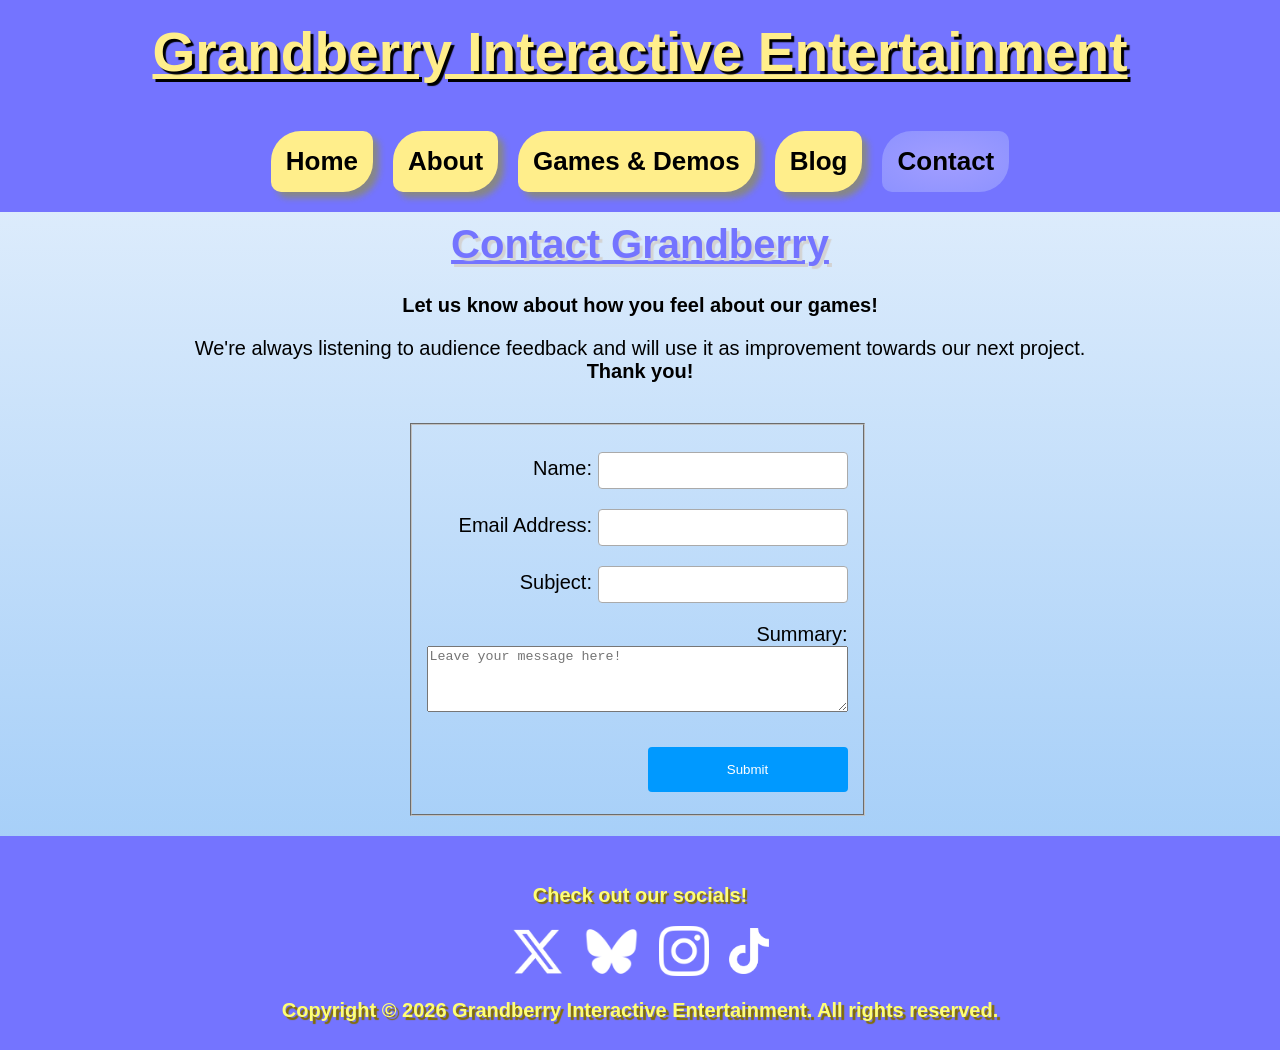
<file: contact.html>
<!DOCTYPE html>
<html lang="en">
    <head>
        <meta charset="UTF-8" name="viewport" content="width=device-width, initial-scale=1.0">
        <title>Contact Grandberry</title>
        <link rel="stylesheet" href="style.css">
    </head>

    <body>
        <header>
            <div class="header-container">
                <h1>Grandberry Interactive Entertainment</h1>
                <nav>
                    <ul>

                        <li class="button">
                            <a href="index.html">Home</a>
                        </li>

                        <li class="button">
                            <a href="about.html">About</a>
                        </li>

                        <li class="button">
                            <a href="games.html">Games & Demos</a>
                        </li>

                        <li class="button">
                            <a href="blog.html">Blog</a>
                        </li>
                        
                        <li class="selected">
                            <a href="contact.html">Contact</a>
                        </li>

                    </ul>
                </nav>
            </div>
        </header>

        <main>
            <h1>Contact Grandberry</h1>
            <p><strong>Let us know about how you feel about our games!</strong></p>
        </main> 

        <p class="contact">
            We're always listening to audience feedback and will use it as improvement 
            towards our next project. <br>
            <strong>Thank you!</strong>
        </p>

        <div class="form-container">
            <fieldset id="contact">
                <form action="mailto:gilbjj@farmingdale.edu" method="POST" enctype="text/plain">
                    <p>
                        <label for="name">Name:</label>
                        <input type="text" name="first" id="first" required>
                    </p>
                    <p>
                        <label for="address">Email Address:</label>
                        <input type="text" name="address" id="address" required>
                    </p>
                    <p>
                        <label for="subject">Subject:</label>
                        <input type="text" name="subject" id="subject" required>
                    </p>
                    <p>
                        <label for="summary">Summary:</label>
                        <textarea id="summary" name="summary" rows="4" cols="50" placeholder="Leave your message here!"></textarea>
                    </p>
                    <input type="submit" value="Submit">
                </form>
            </fieldset>
        </div>

        <footer class="site-footer">
            <div class="footer-inner">
                <h2>Check out our socials!</h2>
        
        
                <div class="socials">
                    <img src="images/X_logo_2023_(white).png" alt="A link to our X/Twitter account." width="53">
                    <img src="images/bluesky white.png" alt="A link to our Bluesky account." width="55" height="80">
                    <img src="images/instagram-white-icon.webp" alt="A link to our Instagram account."
                        width="50">
                    <img src="images/new-TikTok-icon-white-png-medium-size.png" alt="A link to our TikTok account." width="40">
                </div>

                <p><strong>Copyright © 2026 Grandberry Interactive Entertainment. All rights reserved.</strong></p>

            </div>
        </footer>

</html>
</file>
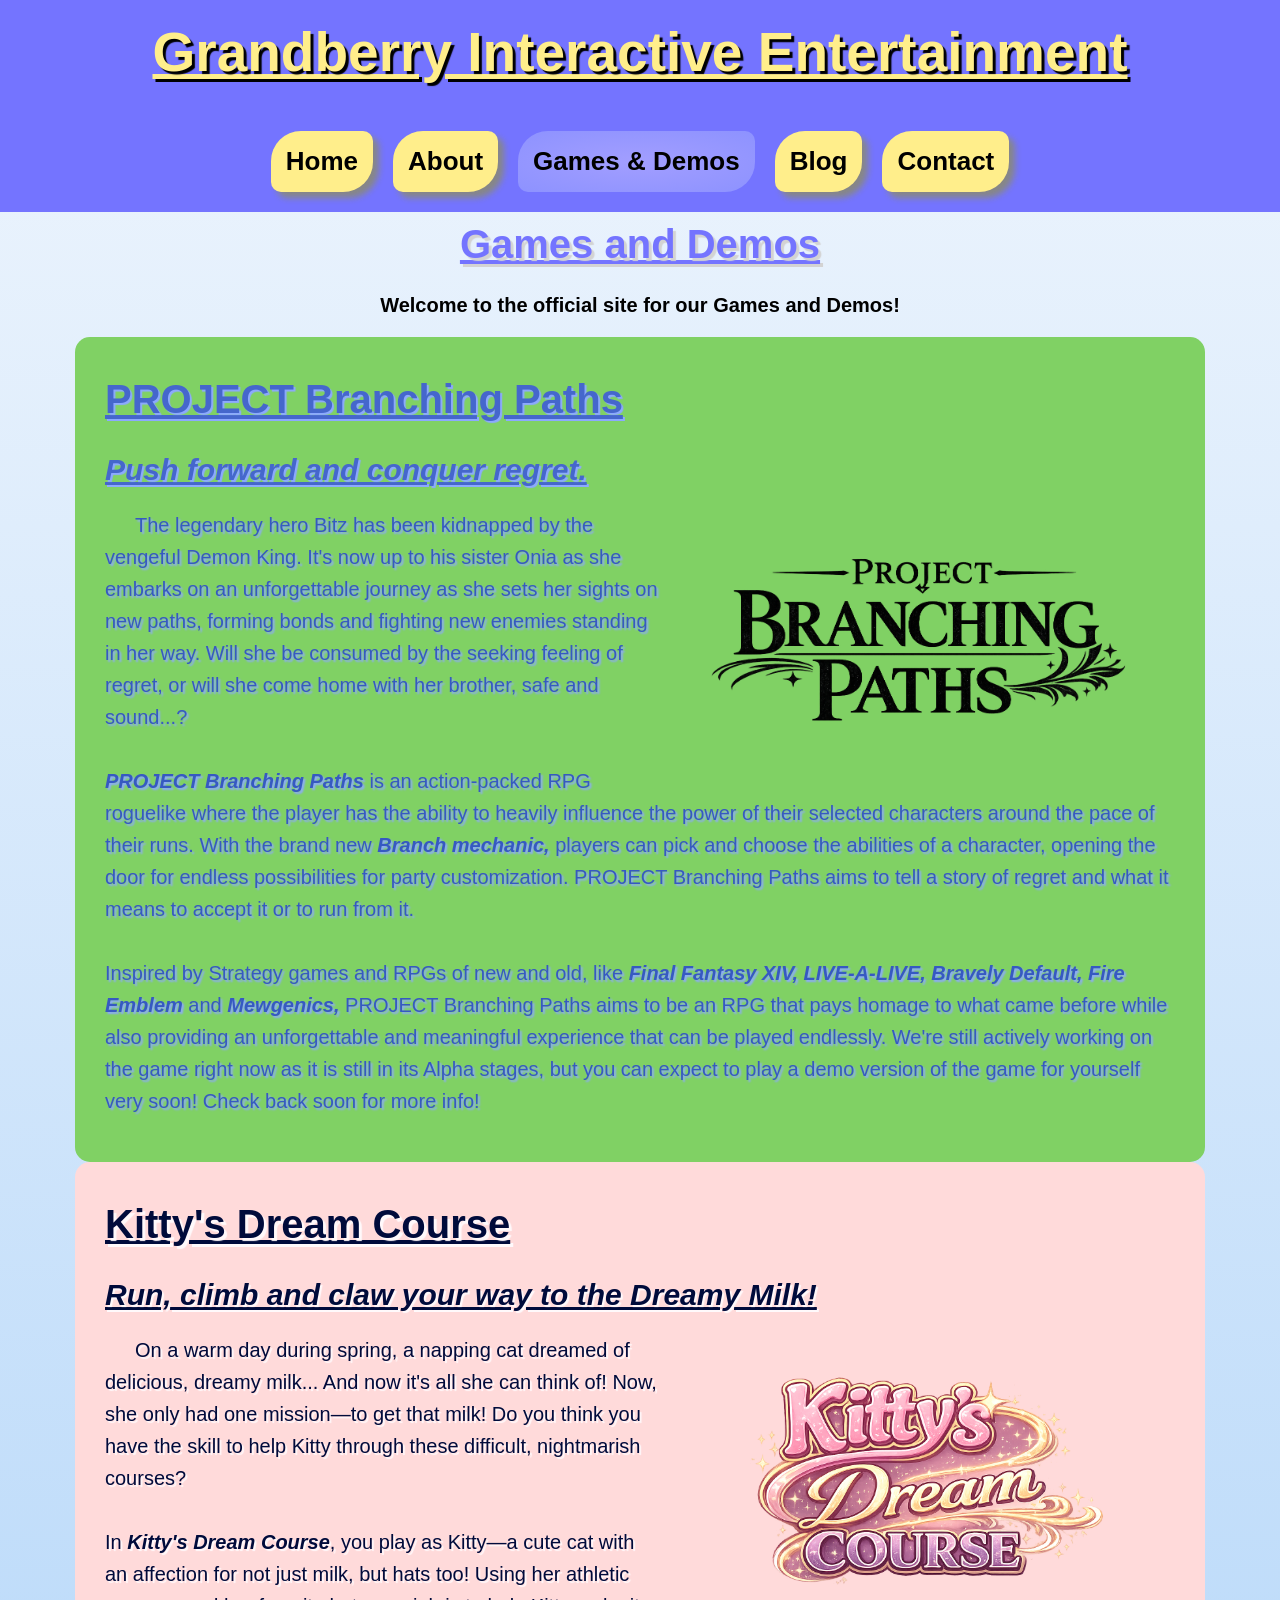
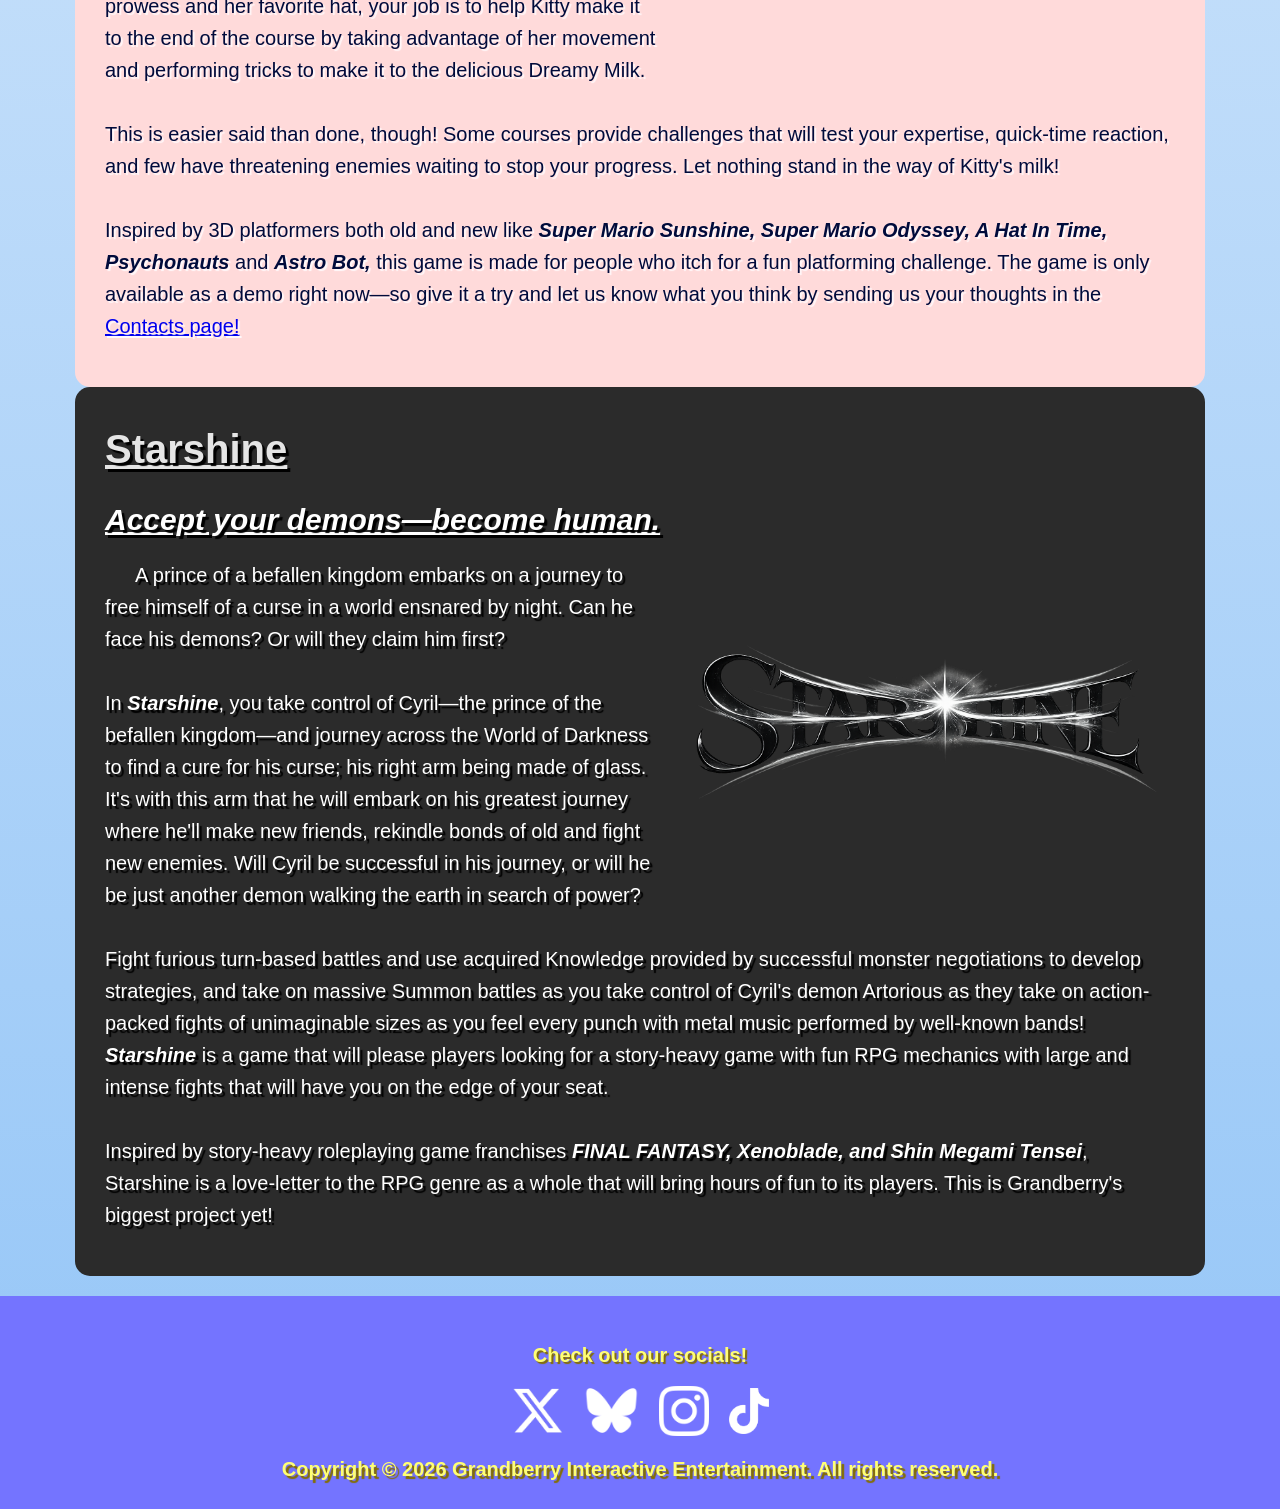
<file: games.html>
<!DOCTYPE html>
<html lang="en">
    <head>
        <meta charset="UTF-8" name="viewport" content="width=device-width, initial-scale=1.0">
        <title>Grandberry's Games and Demos</title>
        <link rel="stylesheet" href="style.css">
        <script src="script.js" defer></script>
    </head>

    <body>
        <header>
            <div class="header-container">
                <h1>Grandberry Interactive Entertainment</h1>
                <nav>
                    <ul>

                        <li class="button">
                            <a href="index.html">Home</a>
                        </li>

                        <li class="button">
                            <a href="about.html">About</a>
                        </li>

                        <li class="selected">
                            <a href="games.html">Games & Demos</a>
                        </li>

                        <li class="button">
                            <a href="blog.html">Blog</a>
                        </li>

                        <li class="button">
                            <a href="contact.html">Contact</a>
                        </li>

                    </ul>
                </nav>
            </div>
        </header>

        <main>
            <h1>Games and Demos</h1>
            <p><strong>Welcome to the official site for our Games and Demos!</strong></p>
        </main>

        <div>
            <div class="firstgame">
                <div class="floatleft">
                    <h1 style="color: #4567cc; text-shadow: 2px 2px 1px #8ca9ff;">
                        PROJECT Branching Paths
                    </h1>

                    <h3 style="color: #4567cc; text-shadow: 2px 2px 1px #8ca9ff;">
                        <em><u>Push forward and conquer regret.</u></em>
                    </h3>

                    <p style="text-indent: 30px; color: #3659c2; text-shadow: 2px 2px 2px #8ca9ff;">
                        <img src="images/branching_paths.png" alt="Logo for Project Branching Paths" class="floatright clickable">
                        The legendary hero Bitz has been kidnapped by the vengeful Demon King. 
                        It's now up to his sister Onia as she embarks on an unforgettable journey
                        as she sets her sights on new paths, forming bonds and fighting new enemies 
                        standing in her way. Will she be consumed by the seeking feeling of regret,
                        or will she come home with her brother, safe and sound...?
                        <br><br>

                        <em><strong>PROJECT Branching Paths</strong></em> is an action-packed RPG roguelike where the player has
                        the ability to heavily influence the power of their selected characters around
                        the pace of their runs. With the brand new <em><strong>Branch mechanic,</strong></em> players can pick 
                        and choose the abilities of a character, opening the door for endless possibilities for party customization.
                        PROJECT Branching Paths aims to tell a story of regret and what it means to accept it or to run from it.
                        <br><br>

                        Inspired by Strategy games and RPGs of new and old, like <strong><em>Final Fantasy XIV, LIVE-A-LIVE, Bravely Default, Fire Emblem
                        </em></strong> and <strong><em>Mewgenics,</em></strong> PROJECT Branching Paths aims to be an RPG that pays homage 
                        to what came before while also providing an unforgettable and meaningful experience
                        that can be played endlessly. We're still actively working on the game right now as it is still in its Alpha stages,
                        but you can expect to play a demo version of the game for yourself very soon! Check back soon for more info!
                    </p>
                </div>
            </div>

            <div class="secondgame">
                <div class="floatleft">

                    <h1 style="color: #000b3b; text-shadow: 3px 3px 1px #fff9fb;">
                        Kitty's Dream Course
                    </h1>

                    <h3 style="text-shadow: 2px 2px 1px #fff9fb;">
                        <em><u>Run, climb and claw your way to the Dreamy Milk!</u></em>
                    </h3>

                    <p style="color: 9a9ad4; text-indent: 30px; text-shadow: 2px 2px 1px #fff9fb">
                        <img src="images/Kittys_dream_course2.png" alt="Logo for Kitty's Dream Course" class="floatright clickable">
                        On a warm day during spring, a napping cat dreamed of delicious, dreamy milk... And now it's all 
                        she can think of! Now, she only had one mission—to get that milk! Do you think you have the skill to 
                        help Kitty through these difficult, nightmarish courses?
                        <br><br>

                        In <strong><em>Kitty's Dream Course</em></strong>, you play as Kitty—a cute cat with an affection for
                        not just milk, but hats too! Using her athletic prowess and her favorite hat, your job is to help Kitty make it to the end 
                        of the course by taking advantage of her movement and performing tricks to make it to the delicious Dreamy Milk.
                        <br><br>
                         
                        This is easier said than done, though! Some courses provide challenges that will test your expertise, quick-time reaction,
                        and few have threatening enemies waiting to stop your progress. Let nothing stand in the way of Kitty's milk!
                        <br><br>

                        Inspired by 3D platformers both old and new like <strong><em>Super Mario Sunshine, Super Mario Odyssey, A Hat In Time,
                            Psychonauts</em></strong> and <strong><em>Astro Bot,</em></strong> this game is made for 
                            people who itch for a fun platforming challenge. The game is only available as a demo right now—so give it a try and let us 
                            know what you think by sending us your thoughts in the <a href="contact.html">Contacts page!</a>
                    </p>
                </div>
            </div>

            <div id="thirdgame">
                <div class="floatleft">

                    <h1 style="color: rgb(229, 229, 229); text-shadow: 3px 3px 1px black;">
                        Starshine
                    </h1>

                    <h3 style="text-shadow: 3px 3px 1px black;">
                        <em><u>Accept your demons—become human.</u></em>
                    </h3>

                    <p style="text-indent: 30px; text-shadow: 3px 3px 1px black;">
                        <img src="images/starshine_logo.png" alt="Logo for Starshine" class="floatright clickable">
                        A prince of a befallen kingdom embarks on a journey to free himself of a curse in a world ensnared by night.
                        Can he face his demons? Or will they claim him first?
                        <br><br>

                        In <em><strong>Starshine</strong></em>, you take control of Cyril—the prince of the befallen kingdom—and journey
                        across the World of Darkness to find a cure for his curse; his right arm being made of glass. It's with this arm 
                        that he will embark on his greatest journey where he'll make new friends, rekindle bonds of old and fight new enemies.
                        Will Cyril be successful in his journey, or will he be just another demon walking the earth in search of power?
                        <br><br>

                        Fight furious turn-based battles and use acquired Knowledge provided by successful monster negotiations to develop
                        strategies, and take on massive Summon battles as you take control of Cyril's demon Artorious as they take on action-packed 
                        fights of unimaginable sizes as you feel every punch with metal music performed by well-known bands! 
                        <em><strong>Starshine</strong></em> is a game that will please players looking for a story-heavy game with fun RPG mechanics
                        with large and intense fights that will have you on the edge of your seat.
                        <br><br>

                        Inspired by story-heavy roleplaying game franchises <em><strong>FINAL FANTASY, Xenoblade, and Shin Megami Tensei</strong></em>,
                        Starshine is a love-letter to the RPG genre as a whole that will bring hours of fun to its players. This is Grandberry's biggest
                        project yet!
                    </p>
                </div>
            </div>
            
        </div>

        <footer class="site-footer">
            <div class="footer-inner">
                <h2>Check out our socials!</h2>
        
        
                <div class="socials">
                    <img src="images/X_logo_2023_(white).png" alt="A link to our X/Twitter account." width="53">
                    <img src="images/bluesky white.png" alt="A link to our Bluesky account." width="55" height="80">
                    <img src="images/instagram-white-icon.webp" alt="A link to our Instagram account."
                        width="50">
                    <img src="images/new-TikTok-icon-white-png-medium-size.png" alt="A link to our TikTok account." width="40">
                </div>

                <p>
                    <strong>Copyright © 2026 Grandberry Interactive Entertainment. All rights reserved.</strong>
                </p>

            </div>
        </footer>


    </body>
</html>
</file>
<file: style.css>
/*Background color for the whole website*/
:root {
    /* General background color */
    --bg-color: linear-gradient(to bottom, rgb(238, 245, 253), rgb(149, 198, 247));
}

@media (max-width: 768px){
    nav ul {
        flex-direction: column;
    }

    #grid-container {
        grid-template-columns: 1fr;
    }

    .floatright, .floatleft {
        float: none;
        display: block;
        margin: 1rem auto;
        max-width: 100%;
    }

}

.clickable {
    /* For JS  code. Provides animation for when the user's cursor hovers above a clickable image. */
    cursor: pointer;
    transition: all 100ms ease-in-out, color 100ms ease-in-out;
}

.clickable:hover {
    /* Same as above—this only just scales the picture up to make it bigger when the cursor hovers above it */
    transform: scale(1.02);
    cursor: pointer;
}

.popup {
    /* Rules for the BACKGROUND of the pop-up for the image the user clicked. */
    position: fixed;
    top: 0;
    left: 0;
    width: 100%;
    height: 100%;
    background: rgba(0, 0, 0, 0.8);
    display: flex;
    justify-content: center;
    align-items: center;
    position: fixed;
}

.image-box {
    /* For JS code. Makes the position of pop-up images the user clicked stay where it is on screen and fixes the display to where it is.*/
    position: relative;
    display: inline-block;
}

.popup img {
    /* Size and color rules for the pop-up image the user clicked. Also creates the animation for the clicked image */
    max-width: 600px;
    max-height: 80vh;
    border-radius: 10px;
    border: 4px solid white;
    padding: 10px;
    background: white;
    box-shadow: 0px 0px 25px grey;

    animation: zoomIn 0.25s ease-out;
}

    /* Animation for the pop-up image when clicked. */
@keyframes zoomIn {
    from {
        transform: scale(0.8);
        opacity: 0;
    }

    to {
        transform: scale(1);
        opacity: 1;
    }
}

.close-btn {
    /* Positioning rules for the close button */
    position: fixed;
    top: 20px;
    right: 30px;
    font-size: 50px;
    color: black;
    cursor: pointer;
    font-weight: bold;
    z-index: 2000;
    line-height: 1;
}

html, body {
    /*Background color for the whole website*/
    background: var(--bg-color);
    margin: 0;
    padding: 0;
    scroll-behavior: smooth;
}

header{
    /* For the ENTIRE header. This includes elements of header h1 and nav ul & li*/
    display: flex;
    flex-wrap: wrap;
    justify-content: center;
    align-items: center;
    width: 100vw;
    margin-left: calc(50% - 50vw);
    box-sizing: border-box;
    border-top: 3px;
    border-radius: 0;
    color: rgb(255, 238, 139);
    padding: 10px 0;
    background-color: rgb(116, 116, 255);
}

.header-container {
    width: 100%;
    max-width: 1100px;
    margin: auto;
    display: flex;
    flex-direction: column;
    align-items: center;
}

header h1 {
    /* For header font */
    font-size: 55px;
    text-align: center;
    font-family: 'Gill Sans', 'Gill Sans MT', Calibri, 'Trebuchet MS', sans-serif;
    color: rgb(255, 238, 139);
    align-items: center;
    text-shadow: 3px 3px 1px black;
    
}

nav ul{
    /* Formats the button elements to be aligned horizontally and spaced*/
    display: flex;
    flex-wrap: wrap;
    gap: 20px;
    padding: 0px;
    margin: 10px;
    list-style: none;
    justify-content: center;
    font-family: 'Gill Sans', 'Gill Sans MT', Calibri, 'Trebuchet MS', sans-serif;
    font-size: 26px;
}

nav li a {
    /*Styling for buttons.*/
    display: block;
    padding: 15px;
    font-weight: bold;
    text-decoration: none;

    background-color: rgb(255, 238, 139);
    border-radius: 30px 10px;
    box-shadow: 6px 6px 6px rgb(135, 135, 135);
    color: rgb(0, 0, 0);
}

nav li a:hover {
    /* Button animation for when the cursor hovers above one */
    transform: scale(1.05);
    color: rgb(255, 247, 0);  
    cursor: pointer;
    background: radial-gradient(#6f6af6, #9da2ff);
}

nav li a, #blog-portal {
    /* Eases the button animation */
    transition: all 100ms ease-in-out, color 100ms ease-in-out;
}

nav li.selected a {
    /* Makes it so that the selected button could not be clicked again.*/
    background: radial-gradient(#a29eff, #8d92ff);
    box-shadow: none;
    pointer-events: none;
    cursor: not-allowed;
}

h1 {
    /* Customizes all h1 elements in every page */
    font-size: 40px;
    text-decoration: underline;
    text-align: center;
    font-family:'Gill Sans', 'Gill Sans MT', Calibri, 'Trebuchet MS', sans-serif;
    margin-top: 10px;
    color: rgb(116, 116, 255);
    text-shadow: 3px 3px 1px lightgray;
}

h2{
    /* Customizes all h2 elements in every page */
    font-size: 20px;
    text-align: center;
    font-family:'Gill Sans', 'Gill Sans MT', Calibri, 'Trebuchet MS', sans-serif;
    color: rgb(116, 116, 255);
}

h3 {
    /* Customizes all h3 elements in every page */
    font-weight: bold;
    font-family: Arial, Helvetica, sans-serif;
}

img {
    /* Styling rules for images. */
    max-width: 100%;
    height: auto;
}

main p {
    /* Customizes the p elements in all main blocks */
    font-size: 24px;
    text-align: center;
    font-size: 20px;
    font-family: Arial, Helvetica, sans-serif;
}

#mission{
    /* General styling rules for all things in About page */
    display: block;
    line-height: 1.6;
    font-size: 20px;
    font-family: Arial, Helvetica, sans-serif;
    padding: 2px 10%;
    overflow: auto;
}

#mission::after {
    content: "";
    display: block;
    clear: both;
}

#text-mission{
    /* Styling rule for paragraphs in the About page that centers everything */
    text-align: start;
    text-indent: 60px;
    line-height: 1.6;
}

#last-text-mission {
    /* Styling rule for the last paragraphs in the About page. */
    font-size: 28px;
    text-align: center;
    text-decoration-thickness: 3px; 
    text-decoration-color: rgb(255, 229, 79);
}

#mission h2 {
    /* Styling rules for h2 elements that gives the text a border*/
    background-color: rgb(255, 238, 139);
    border-radius: 10px;
    font-size: 40px; 
    text-shadow: 3px 3px 2px lightgray; 
    clear: both;
}

mark{
    /* Customization rules for all the highlighted words in the About page */
    color: black;
    padding: 2px 5px;
    background-color: rgb(251, 247, 130);
    border-radius: 28px 15px 22px 15px;
}

#mission img {
    /* Styling rules for highlighted words in the About page. */
    max-width: 100%;
    width: 400px;
    height: auto;
    border-radius: 10px;
    padding-left: 0px;
}

#mission-grid {
    /* Places inspiration images in a grid. */
    display: grid;
    grid-template-columns: repeat(auto-fit, minmax(250px, 1fr));
    gap: 40px;
    justify-content: center;
    align-content: center;
}

div.floatleft p, div.floatright p, body{
    /* Custom formatting for the 'About' page, as well as formatting for the test in the "Games & Demos" page. */
    font-size: 20px;
    text-align: center;
    font-family: Arial;
    margin-left: 75px;
    margin-right: 75px;
    position: sticky;
}

#container {
    /* Container for the two elements in the main page that allows for flexing when the browser shrinks in size */
    display: flex;
    flex-wrap: wrap;
    gap: 20px;
    justify-content: space-evenly;
    flex-wrap: wrap;
}

.content {
    /* For the specific class under the 'container' class that customizes the blocks */ 
    padding-top: 10px;
    box-shadow: 6px 6px 6px lightgray;
    border: 1px solid rgb(116, 116, 255);
    border-radius: 20px;
    border-width: 3px;
    background-color: white;
    align-items: center;
    height: auto;
}

.content img {
    /* For the images being displayed from the .content class, located in #container */
    display: block;
    width: 490px;
    max-width: 100%;
    height: auto;
    margin: 0 auto;
}

.content p {
    /* For the text being displayed from the .content class, located in #container */
    text-align: center;
    font-size: 20px;
    text-shadow: 3px 3px 6px lightgray;
}

div.floatleft, div.floatright {
    /* Sets both paddings, borders and margins for floatright and floatright */
    padding: 10px;
    padding-bottom: 5px;
    border: 10px;
    margin: 10px;
    margin-bottom: 30px;
}

.floatright {
    /* Sets custom rules for floatright to make it move to the right of the screen */
    display: block;
    max-width: 500px;
    width: min(100%);
    height: auto;
    margin: 0 0 5px 5px;
    padding: 5px;
    float: right;
    border-radius: 10px;
}

div.floatleft h1, div.floatleft h2, div.floatleft h3, div.floatleft p{
    /* Alignment, padding, border, margin and clear customizations for
     all types of text all text in the floatleft class */
    text-align: left;
    padding: 5px;
    border: 5px;
    margin: 5px;
    clear: both;
}

div.floatright h1, div.floatright h2, div.floatright h3, div.floatright p{
    /* Alignment, padding, border, margin and clear customizations for
     all types of text all text in the floatright class */
    text-align: left;
    padding: 5px;
    border: 5px;
    margin: 5px;
    clear: both;
}

div.floatright h3, div.floatleft h3 {
    /* Rules for h3 elements in both float classes included in games.html */
    font-size: 30px;
    text-shadow: 3px 3px 3px lightgray;
    font-weight: none;
}

div.floatright p, div.floatleft p {
    /* Rules for p elements in both float classes included in games.html */
    font-size: 20px;
    text-shadow: 3px 3px 3px lightgray;
    font-weight: none;
}

div.firstgame {
    /* Background for the first game in the 'Games & Demos' page. */
    background: #80d164;
    border-radius: 15px;
    line-height: 1.6;
}

div.secondgame {
    /* Background for the second game in the 'Games & Demos' page. */
    background: #ffdada;
    color: #000b3b;
    border-radius: 15px;
    line-height: 1.6;
}

#thirdgame {
    /* Background & text changes` for the third game in the 'Games & Demos' page. */
    color: white;
    text-shadow: 3px 3px 1px black;
    background: rgb(43, 43, 43);
    border-radius: 15px;
    line-height: 1.6;
}

.firstgame, .secondgame, #thirdgame {
    /* Styling rules for first, second and third game that adds a scroll bar when the screen gets too small*/
    border-radius: 15px;
    overflow: auto;
}

#grid-container {
    /* Container for blog.html. Organizes the blocks to be laid out in a grid and flex depending on size of browser. */ 
    display: flex;
    grid-template-columns: auto auto auto;
    gap: 10px 10px;
    justify-content: center;
    flex-wrap: wrap;
    grid-template-columns: auto-fit;
}

#blogpost {
    /* Styling rules for all things within the blogpost id. Makes it so that the 
    blogs are formatted in a clear and consistent way. */
    display: block;
    width: min(900px, 90%);
    margin: 0 auto;
    padding: 0 20px 40px 20px;
    line-height: 1.6;
    font-size: 20px;
    font-family: Arial, Helvetica, sans-serif;
    text-align: start;
    text-indent: 50px;
}

#blogpost h2 {
    /* Styling rules for h2 elements in the blogpost id that gives the element a border */
    display: block;
    background-color: rgb(255, 238, 139);
    border-radius: 10px;
    font-size: 40px; 
    text-shadow: 3px 3px 2px lightgray; 
}

#blogpost p {
    /* Styling rules that make sure the main text is aligned to the left. */
    margin: 20px auto;
    max-width: 750px;
    text-align: start;
    font-family:Arial, Helvetica, sans-serif;
}

#blogpost figure, #mission-grid figure {
    /* Styling rules for figure in the blogpost id. Makes it so the images within figure are displayed in
    the middle of the screen after paragraphs. */
    text-align: center;
    margin: 30px auto;
}

#blogpost figure img {
    /* Styling rules for the images INSIDE the figure element. Makes it so the image can scale in size
    with the website. */
    display: block;
    margin: 0 auto;
    max-width: 600px;
    width: 100%;
}

#mission-grid figure img {
    /* Styling rules for the images inside the figure element. Spaces them evenly as well as scales them
    with the website */ 
    display: block;
    margin: 0 auto;
    justify-content: space-evenly;
    max-width: 350px;
    width: 100%;
}

#blogpost figcaption, #mission-grid figcaption {
    /* Styling rules for the captions underneath the images so that they are small and grey */
    font-size: 15px;
    color: #666;
    font-style: italic;
    margin-top: 8px;
}

#blog-portal {
    /* Makes the "Return to blog portal" text bold*/
    display: block;
    padding: 15px;
    font-weight: bold;
    text-decoration: none;
    font-family: 'Gill Sans', 'Gill Sans MT', Calibri, 'Trebuchet MS', sans-serif;

    background-color: rgb(255, 238, 139);
    border-radius: 30px 10px;
    box-shadow: 6px 6px 6px rgb(135, 135, 135);
    color: rgb(0, 0, 0);
}

#blog-portal:hover {
    /* Button animation for when the cursor hovers above one */
    transform: scale(1.01);
    color: rgb(255, 247, 0);  
    cursor: pointer;
    background: radial-gradient(#6f6af6, #9da2ff);
}

#grid-container div {
    /* Aligns the text included in <div> as well as give all things in the <div> borders */
    text-align: center;
    border: 3px solid rgb(116, 116, 255);
}

#grid-container img {
    /* Customizes all image elemets in the contaier */
    width: 100%;
    max-width: 400px;
    height: auto;
}

.form-container {
    /* Container for the form used in contact.html */
    display: flex;
    justify-content: center;
    margin-top: 40px;
}

fieldset {
    /* Creates a block for all things in the form */
    width: 350px;
    display: inline-block;
    text-align: right;
    margin-right: 8px;
    align-items: center;
}

input[type=text], input[type=email], input[type=textarea] select {
    /* Formats and customizes all text, email and textarea elements */
    box-sizing: border-box;
    width: 250px;
    padding: 10px;
    border: 1px solid #aaa;
    border-radius: 4px;
}

input[type=submit] {
    /* Formats and customizes the submit element and makes it a button */
    width: 200px;
    background-color: #09f;
    color: white;
    padding: 15px;
    margin: 10px 0;
    border: none;
    border-radius: 4px;
    cursor: pointer;
}

input[type=submit]:hover {
    /* Makes it so that the button changes color when the cursor hovers above it*/
    background-color: #07d;
}

.site-footer{
    /* Styling rules for all things within the site-footer class. Gives the spacing, 
    color and scaling to all elements that are decedents of the id */
    margin-top: 20px;
    width: 100vw;
    margin-left: calc(50% - 50vw);
    box-sizing: border-box;

    border-top: 3px solid rgb(116, 116, 255);
    border-bottom: 3px solid rgb(116, 116, 255);
    border: 3px solid rgb(116, 116, 255);
    border-radius: 0px;
    background-color: rgb(116, 116, 255);

    padding: 5px 0;
    
}

.footer-inner{
    /* Width. margin and padding rules for the footer. */
    max-width: 1100px;
    margin: 0 auto;
    padding: 0 20px;
}

.socials {
    /* Rules that allow the icons in socials to flex with the page, as well as centers them. */
    display: flex;
    justify-content: center;
    align-items: center;
    gap: 20px;
}

footer p {
    /* Color for copyright text in footer */
    color: #ffff74;
    text-shadow: 3px 3px 1px #846e00;
}

footer h2{
    /* Styling rules for h2 elements in the footer */
    display: flex;
    flex-wrap: wrap;
    gap: 20px;
    justify-content: center;
    align-items: center;
    padding-top: 10px;
    border: 40px;
    margin-top: 30px;
    color: #ffff74;
    font-weight: bold;
    text-shadow: 2px 2px 1px #846e00;
}
</file>
